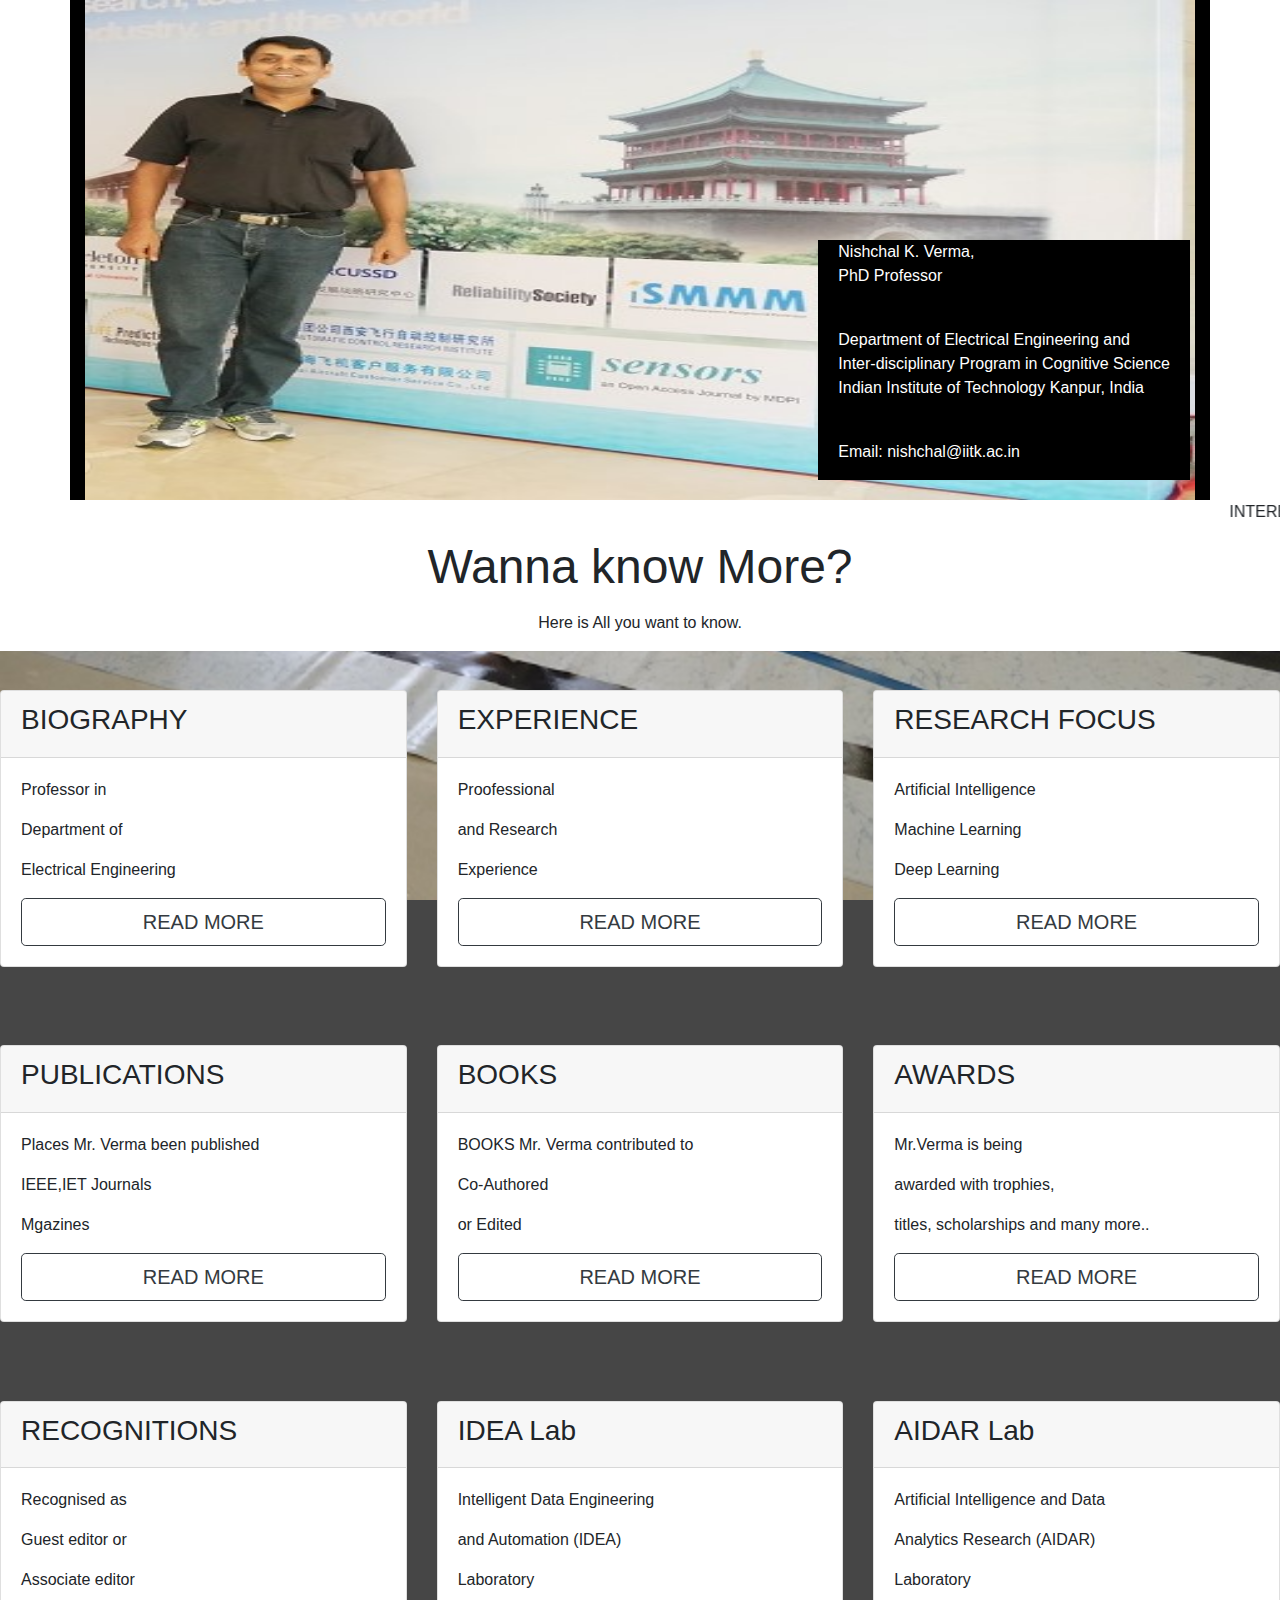
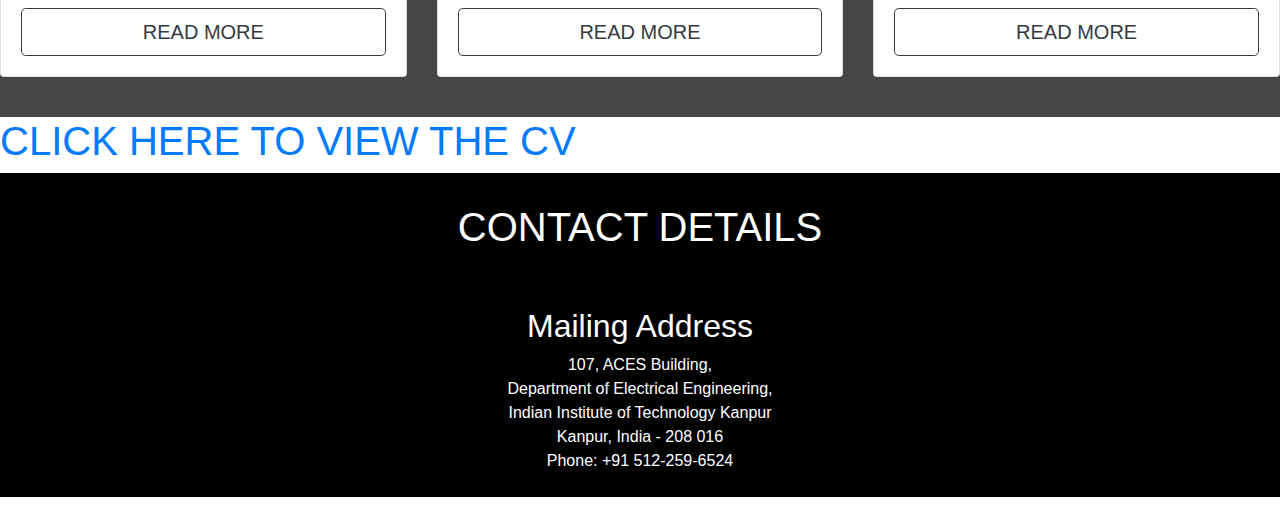
<file: index.html>
<!DOCTYPE html>
<html lang="en" dir="ltr">
  <head>
    <meta charset="utf-8">
    <title>Nischal Verma</title>
    <link rel="stylesheet" href="style.css" >

    <link rel="stylesheet" href="https://maxcdn.bootstrapcdn.com/bootstrap/4.0.0/css/bootstrap.min.css" integrity="sha384-Gn5384xqQ1aoWXA+058RXPxPg6fy4IWvTNh0E263XmFcJlSAwiGgFAW/dAiS6JXm" crossorigin="anonymous">
  <script src="https://code.jquery.com/jquery-3.2.1.slim.min.js" integrity="sha384-KJ3o2DKtIkvYIK3UENzmM7KCkRr/rE9/Qpg6aAZGJwFDMVNA/GpGFF93hXpG5KkN" crossorigin="anonymous"></script>
  <script src="https://cdnjs.cloudflare.com/ajax/libs/popper.js/1.12.9/umd/popper.min.js" integrity="sha384-ApNbgh9B+Y1QKtv3Rn7W3mgPxhU9K/ScQsAP7hUibX39j7fakFPskvXusvfa0b4Q" crossorigin="anonymous"></script>
  <script src="https://maxcdn.bootstrapcdn.com/bootstrap/4.0.0/js/bootstrap.min.js" integrity="sha384-JZR6Spejh4U02d8jOt6vLEHfe/JQGiRRSQQxSfFWpi1MquVdAyjUar5+76PVCmYl" crossorigin="anonymous"></script>
  </head>
  <body>
    <div class="container">
      <img class="over" src="images/01.jpg" alt="">
        <div class="text-box">
          <p>
            Nishchal K. Verma,<br>
             PhD Professor</p>
            <br>
            <p>
  Department of Electrical Engineering
  and<br>
  Inter-disciplinary Program in Cognitive Science<br>
  Indian Institute of Technology Kanpur, India</p>
  <br>
  <p>
  Email: nishchal@iitk.ac.in
          </p>
          </div>
    </div>
    <div class="boxes">





      </div>
<marquee>INTERESTED STUDENTS MAY SEND THEIR CV TO: nishchal@iitk.ac.in
  </marquee>

      <section class="white-section" id="pricing">

          <h2 align="center" class="section-heading">Wanna know More? </h2>
          <p align="center">Here is All you want to know.</p>

          <div class="row">

            <div class="card-column col-lg-4 col-md-6">
              <div class="card">
                <div class="card-header">
                  <h3>BIOGRAPHY</h3>
                </div>
                <div class="card-body">
                  <p>Professor in </p>
                  <p> Department of</p>
                  <p>Electrical Engineering</p>
                  <a href="bio.html">
                  <button class="btn btn-lg btn-block btn-outline-dark" type="button">READ MORE</button>
                  </a>
                </div>
              </div>
            </div>

            <div class="card-column col-lg-4 col-md-6">
              <div class="card">
                <div class="card-header">
                  <h3>EXPERIENCE</h3>
                </div>
                <div class="card-body">
                  <p>Proofessional</p>
                  <p> and Research</p>
                  <p>Experience</p>
                  <a href="exp.html">
                  <button class="btn btn-lg btn-block btn-outline-dark" type="button">READ MORE</button>
                  </a>
                </div>
              </div>
            </div>

            <div class="card-column col-lg-4 col-md-6">
              <div class="card">
                <div class="card-header">
                  <h3>RESEARCH FOCUS</h3>
                </div>
                <div class="card-body">
                  <p>Artificial Intelligence</p>
                  <p> Machine Learning</p>
                  <p>Deep Learning</p>
                  <a href="research.html">
                  <button class="btn btn-lg btn-block btn-outline-dark" type="button">READ MORE</button>
                  </a>
                </div>
              </div>
            </div>


            <div class="card-column col-lg-4 col-md-6">
              <div class="card">
                <div class="card-header">
                  <h3>PUBLICATIONS</h3>
                </div>
                <div class="card-body">
                  <p>Places Mr. Verma been published</p>
                  <p> IEEE,IET Journals</p>
                  <p>Mgazines</p>
                  <a href="publication.html">
                  <button class="btn btn-lg btn-block btn-outline-dark" type="button">READ MORE</button>
                  </a>
                </div>
              </div>
            </div>

            <div class="card-column col-lg-4 col-md-6">
              <div class="card">
                <div class="card-header">
                  <h3>BOOKS</h3>
                </div>
                <div class="card-body">
                  <p>BOOKS Mr. Verma contributed to</p>
                  <p>Co-Authored</p>
                  <p>or Edited</p>
                  <a href="books.html">
                  <button class="btn btn-lg btn-block btn-outline-dark" type="button">READ MORE</button>
                  </a>
                </div>
              </div>
            </div>

            <div class="card-column col-lg-4 col-md-6">
              <div class="card">
                <div class="card-header">
                  <h3>AWARDS</h3>
                </div>
                <div class="card-body">
                  <p>Mr.Verma is being</p>
                  <p> awarded with trophies,
                  <p>titles, scholarships and many more..</p>

                  <a href="award.html">
                  <button class="btn btn-lg btn-block btn-outline-dark" type="button">READ MORE</button>
                  </a>
                </div>
              </div>
            </div>


            <div class="card-column col-lg-4 col-md-6">
              <div class="card">
                <div class="card-header">
                  <h3>RECOGNITIONS</h3>
                </div>
                <div class="card-body">
                  <p>Recognised as</p>
                  <p> Guest editor or
                  <p>Associate editor</p>

                  <a href="recognitions.html">
                  <button class="btn btn-lg btn-block btn-outline-dark" type="button">READ MORE</button>
                  </a>
                </div>
              </div>
            </div>

            <div class="card-column col-lg-4 col-md-6">
              <div class="card">
                <div class="card-header">
                  <h3>IDEA Lab</h3>
                </div>
                <div class="card-body">
                  <p>Intelligent Data Engineering</p>
                  <p> and Automation (IDEA) </p>
                  <p>Laboratory</p>

                  <a href="ideaLab.html">
                  <button class="btn btn-lg btn-block btn-outline-dark" type="button">READ MORE</button>
                  </a>
                </div>
              </div>
            </div>

            <div class="card-column col-lg-4 col-md-6">
              <div class="card">
                <div class="card-header">
                  <h3>AIDAR Lab</h3>
                </div>
                <div class="card-body">
                  <p>Artificial Intelligence and Data</p>
                  <p>Analytics Research (AIDAR)</p>
                  <p>Laboratory</p>

                  <a href="aidar.html">
                  <button class="btn btn-lg btn-block btn-outline-dark" type="button">READ MORE</button>
                  </a>
                </div>
              </div>
            </div>


          </div>
          </section>
          <div class="cv">
            <a href="cv.pdf">
            <h1>CLICK HERE TO VIEW THE CV</h1>
            </a>
          </div>
  <div class="mail">
<h1 class="contact" align="center">CONTACT DETAILS</h1>
<br><br>
<h2 align="center">Mailing Address</h2>
<p align="center">
  107, ACES Building,<br>
Department of Electrical Engineering,<br>
Indian Institute of Technology Kanpur<br>
Kanpur, India - 208 016<br>
Phone: +91 512-259-6524<br><br>
  </p>
</div>

  </body>
</html>
</file>
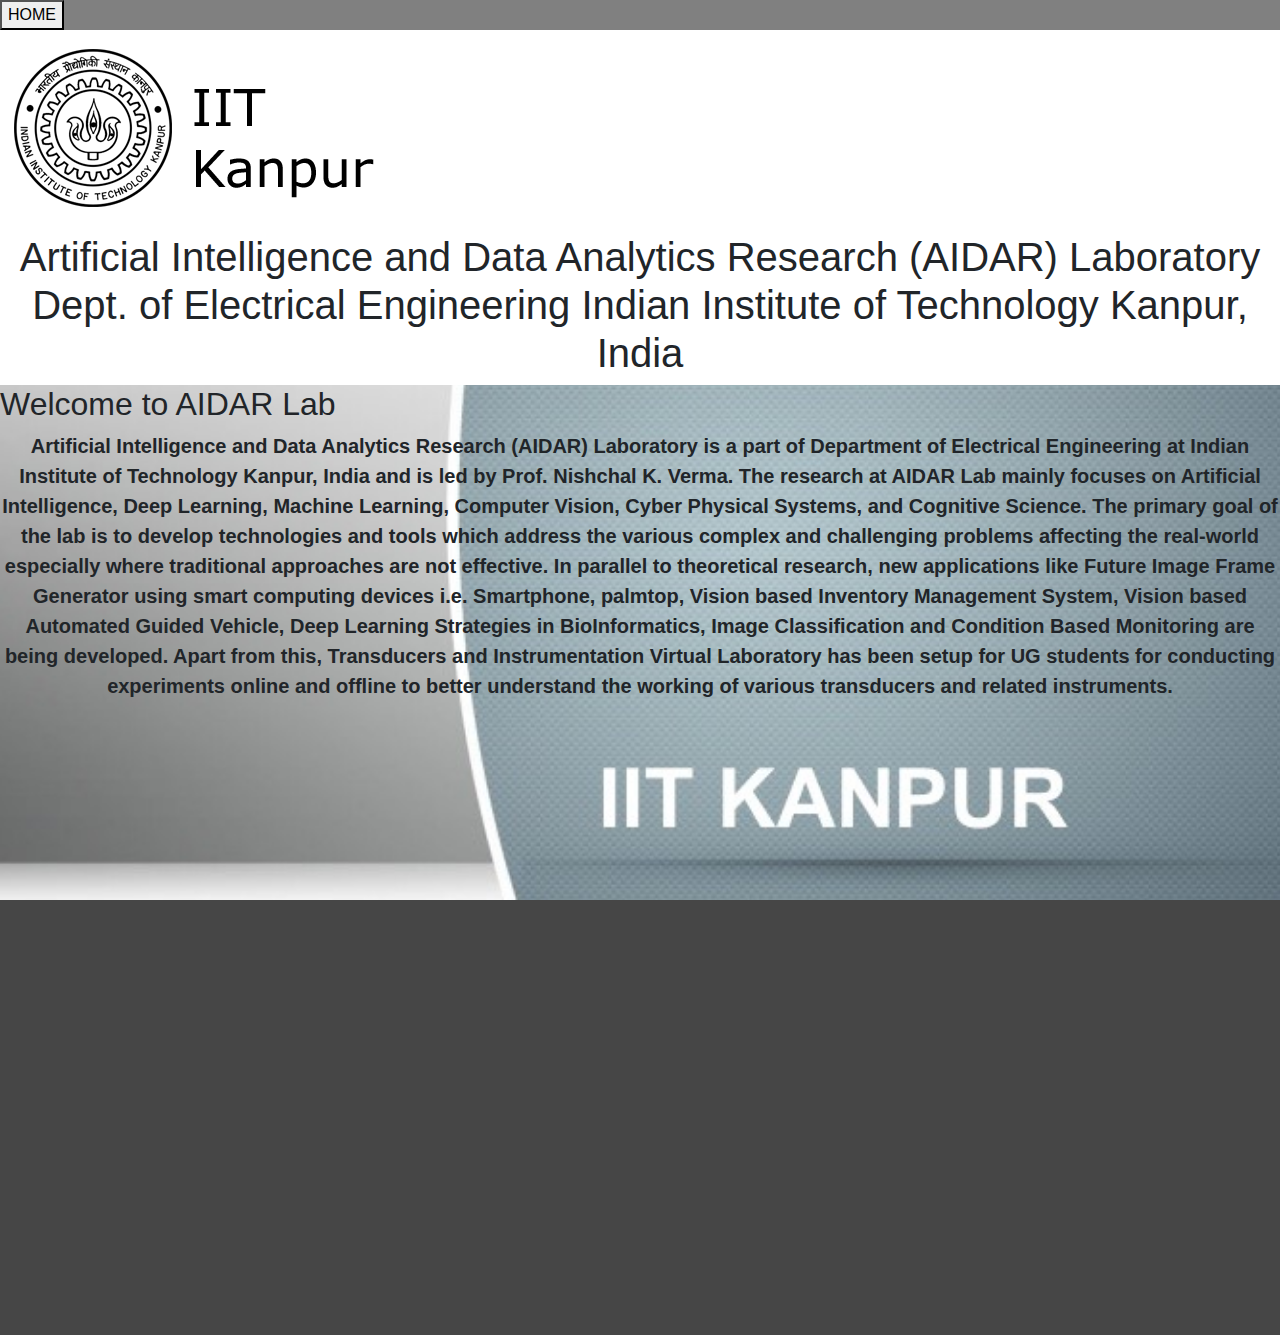
<file: aidar.html>
<!DOCTYPE html>
<html lang="en" dir="ltr">
  <head>
    <meta charset="utf-8">
    <title>Nishchal Verma Experience</title>
    <link rel="stylesheet" href="style.css" >
    <link rel="stylesheet" href="https://maxcdn.bootstrapcdn.com/bootstrap/4.0.0/css/bootstrap.min.css" integrity="sha384-Gn5384xqQ1aoWXA+058RXPxPg6fy4IWvTNh0E263XmFcJlSAwiGgFAW/dAiS6JXm" crossorigin="anonymous">


  </head>
  <body>
    <div class="bttn">
      <a href="index.html">
      <button height="50px" type="button" name="">HOME</button></a>
      </div>
<img src="images/14.png" alt="">
<h1 align="center">Artificial Intelligence and Data Analytics Research (AIDAR) Laboratory
Dept. of Electrical Engineering
Indian Institute of Technology Kanpur, India</h1>
<div class="idea-back">
<h2>Welcome to AIDAR Lab</h2>
<p align="center">Artificial Intelligence and Data Analytics Research (AIDAR) Laboratory is a part of Department of Electrical Engineering at Indian Institute of
   Technology Kanpur, India and is led by Prof. Nishchal K. Verma. The research at AIDAR Lab mainly focuses on Artificial Intelligence, Deep Learning, Machine Learning,
    Computer Vision, Cyber Physical Systems, and Cognitive Science.
The primary goal of the lab is to develop technologies and tools which address the various complex and challenging problems affecting the real-world especially where traditional
 approaches are not effective.
In parallel to theoretical research, new applications like Future Image Frame Generator using smart computing devices i.e. Smartphone, palmtop, Vision based Inventory Management System,
Vision based Automated Guided Vehicle, Deep Learning Strategies in BioInformatics, Image Classification and Condition Based Monitoring are being developed. Apart from this, Transducers and
Instrumentation Virtual Laboratory has been setup for UG students for conducting experiments online and offline to better understand the working of various transducers and related instruments.</p>


  </div>
    </body>
    </html>
</file>
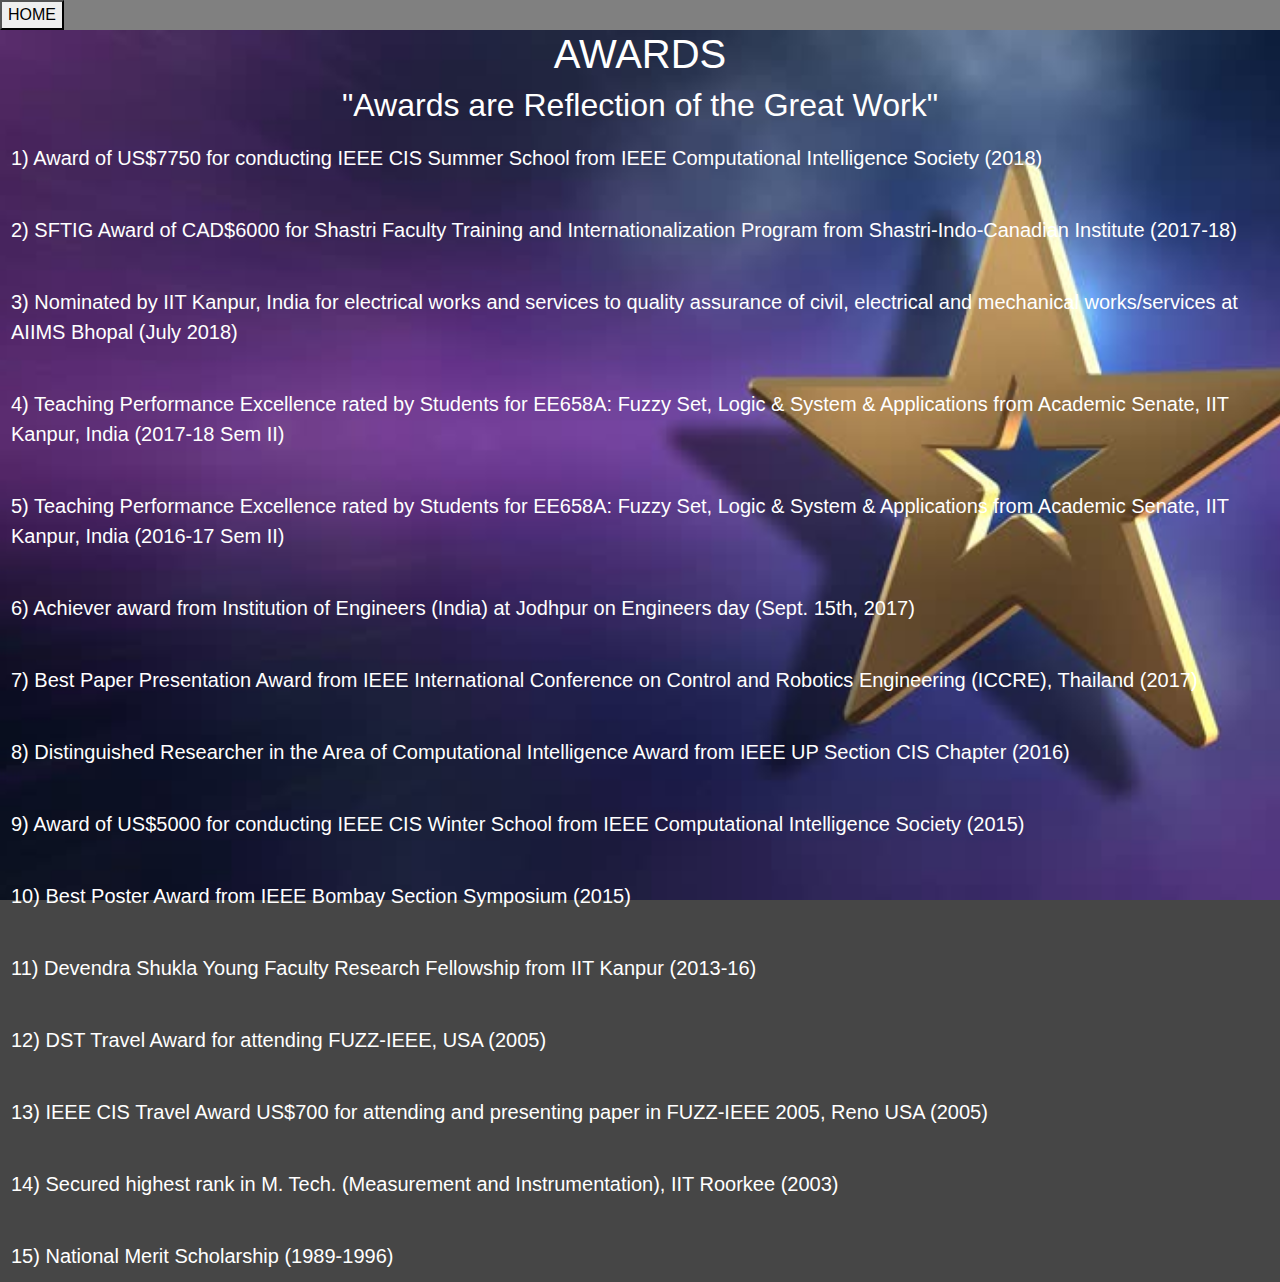
<file: award.html>
<!DOCTYPE html>
<html lang="en" dir="ltr">
  <head>
    <meta charset="utf-8">
    <title></title>

    <link rel="stylesheet" href="style.css" >

    <link rel="stylesheet" href="https://maxcdn.bootstrapcdn.com/bootstrap/4.0.0/css/bootstrap.min.css" integrity="sha384-Gn5384xqQ1aoWXA+058RXPxPg6fy4IWvTNh0E263XmFcJlSAwiGgFAW/dAiS6JXm" crossorigin="anonymous">

  </head>
  <body>
    <div class="bttn">
      <a href="index.html">
      <button height="50px" type="button" name="">HOME</button></a>
      </div>
<div class="award-back">
  <h1 align="center">AWARDS</h1>
  <h2 align="center">"Awards are Reflection of the Great Work"</h2>
<table  class="awd-tab">
  <tr>
    <td>1) Award of US$7750 for conducting IEEE CIS Summer School from IEEE Computational Intelligence Society (2018)</td>
    </tr>
<tr>
<td><br>2) SFTIG Award of CAD$6000 for Shastri Faculty Training and Internationalization Program from Shastri-Indo-Canadian Institute (2017-18)</td>
</tr>
<tr>
  <td><br>3) Nominated by IIT Kanpur, India for electrical works and services to quality assurance of civil, electrical and mechanical works/services at AIIMS Bhopal (July 2018)</td>
</tr>
<tr>
  <td><br>4) Teaching Performance Excellence rated by Students for EE658A: Fuzzy Set, Logic & System & Applications from Academic Senate, IIT Kanpur, India (2017-18 Sem II)</td>
</tr>
<tr>
  <td><br>5) Teaching Performance Excellence rated by Students for EE658A: Fuzzy Set, Logic & System & Applications from Academic Senate, IIT Kanpur, India (2016-17 Sem II)</td>
</tr>
<tr>
  <td><br>
6) Achiever award from Institution of Engineers (India) at Jodhpur on Engineers day (Sept. 15th, 2017)</td>
</tr>
<tr>
  <td><br>7) Best Paper Presentation Award from IEEE International Conference on Control and Robotics Engineering (ICCRE), Thailand (2017)</td>
</tr>
<tr>
  <td><br>
8) Distinguished Researcher in the Area of Computational Intelligence Award from IEEE UP Section CIS Chapter (2016)</td>
</tr>
<tr>
  <td><br>
9) Award of US$5000 for conducting IEEE CIS Winter School from IEEE Computational Intelligence Society (2015)</td>
</tr>
<tr>
  <td><br>
10) Best Poster Award from IEEE Bombay Section Symposium (2015)</td>
</tr>
<tr>
  <td><br>11) Devendra Shukla Young Faculty Research Fellowship from IIT Kanpur (2013-16)</td>
</tr>
<tr>
  <td><br>12) DST Travel Award for attending FUZZ-IEEE, USA (2005)</td>
</tr>
<tr>
  <td><br>13) IEEE CIS Travel Award US$700 for attending and presenting paper in FUZZ-IEEE 2005, Reno USA (2005)</td>
</tr>
<tr>
  <td><br>14) Secured highest rank in M. Tech. (Measurement and Instrumentation), IIT Roorkee (2003)</td>
</tr>
<tr>
  <td><br>15) National Merit Scholarship (1989-1996)</td>
</tr>
</table>
</div>

    </body>
    </html>
</file>
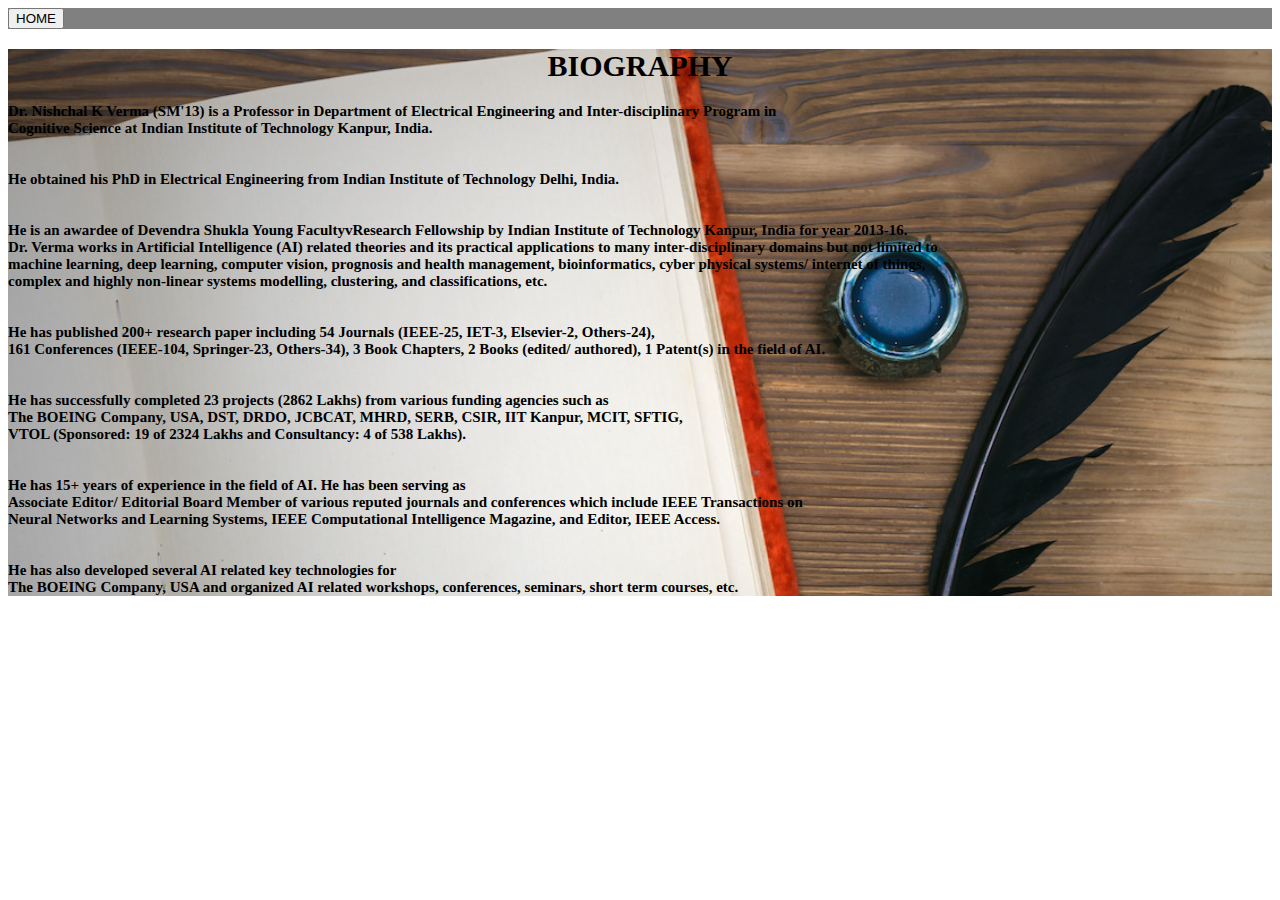
<file: bio.html>
<!DOCTYPE html>
<html lang="en" dir="ltr">
  <head>
    <meta charset="utf-8">
    <title>Nishchal VERMA BIO</title>
    <link rel="stylesheet" href="style.css" >


  </head>
  <body>
    <div class="bttn">
      <a href="index.html">
      <button height="50px" type="button" name="">HOME</button></a>
      </div>
    <div class="bio-back">
      <p>
        <h1 align="center"> BIOGRAPHY</h1>
  Dr. Nishchal K Verma (SM'13) is a Professor in Department of Electrical Engineering and Inter-disciplinary
  Program in <br>Cognitive Science at Indian Institute of Technology Kanpur, India.
  <br><br><br>
   He obtained his PhD in Electrical Engineering from Indian Institute of Technology Delhi, India.
  <br><br> <br>He is an awardee of Devendra Shukla Young FacultyvResearch Fellowship by Indian Institute of Technology Kanpur, India for year 2013-16.<br>
Dr. Verma works in Artificial Intelligence (AI) related theories and its practical applications to many inter-disciplinary
domains but not limited to <br>machine learning, deep learning, computer vision, prognosis and health management, bioinformatics, cyber
physical systems/ internet of things,<br> complex and highly non-linear systems modelling, clustering, and classifications, etc.
<br><br><br>He has published 200+ research paper including 54 Journals (IEEE-25, IET-3, Elsevier-2, Others-24),<br> 161 Conferences (IEEE-104, Springer-23, Others-34), 3 Book Chapters,
 2 Books (edited/ authored), 1 Patent(s) in the field of AI.
 <br><br><br> He has successfully completed 23 projects (2862 Lakhs) from various funding agencies such as<br> The BOEING Company, USA, DST, DRDO, JCBCAT, MHRD, SERB, CSIR, IIT Kanpur, MCIT, SFTIG,<br> VTOL (Sponsored: 19 of 2324 Lakhs and Consultancy: 4 of 538 Lakhs).
<br><br>  <br>He has 15+ years of experience in the field of AI. He has been serving as<br> Associate Editor/ Editorial Board Member of various reputed journals and conferences
  which include IEEE Transactions on<br> Neural Networks and Learning Systems, IEEE Computational Intelligence Magazine, and Editor, IEEE Access.
  <br><br><br>He has also developed several AI related key technologies for<br> The BOEING Company, USA and organized AI related workshops, conferences, seminars, short term courses, etc.
        </p>
      </div>
  </body>
</html>
</file>
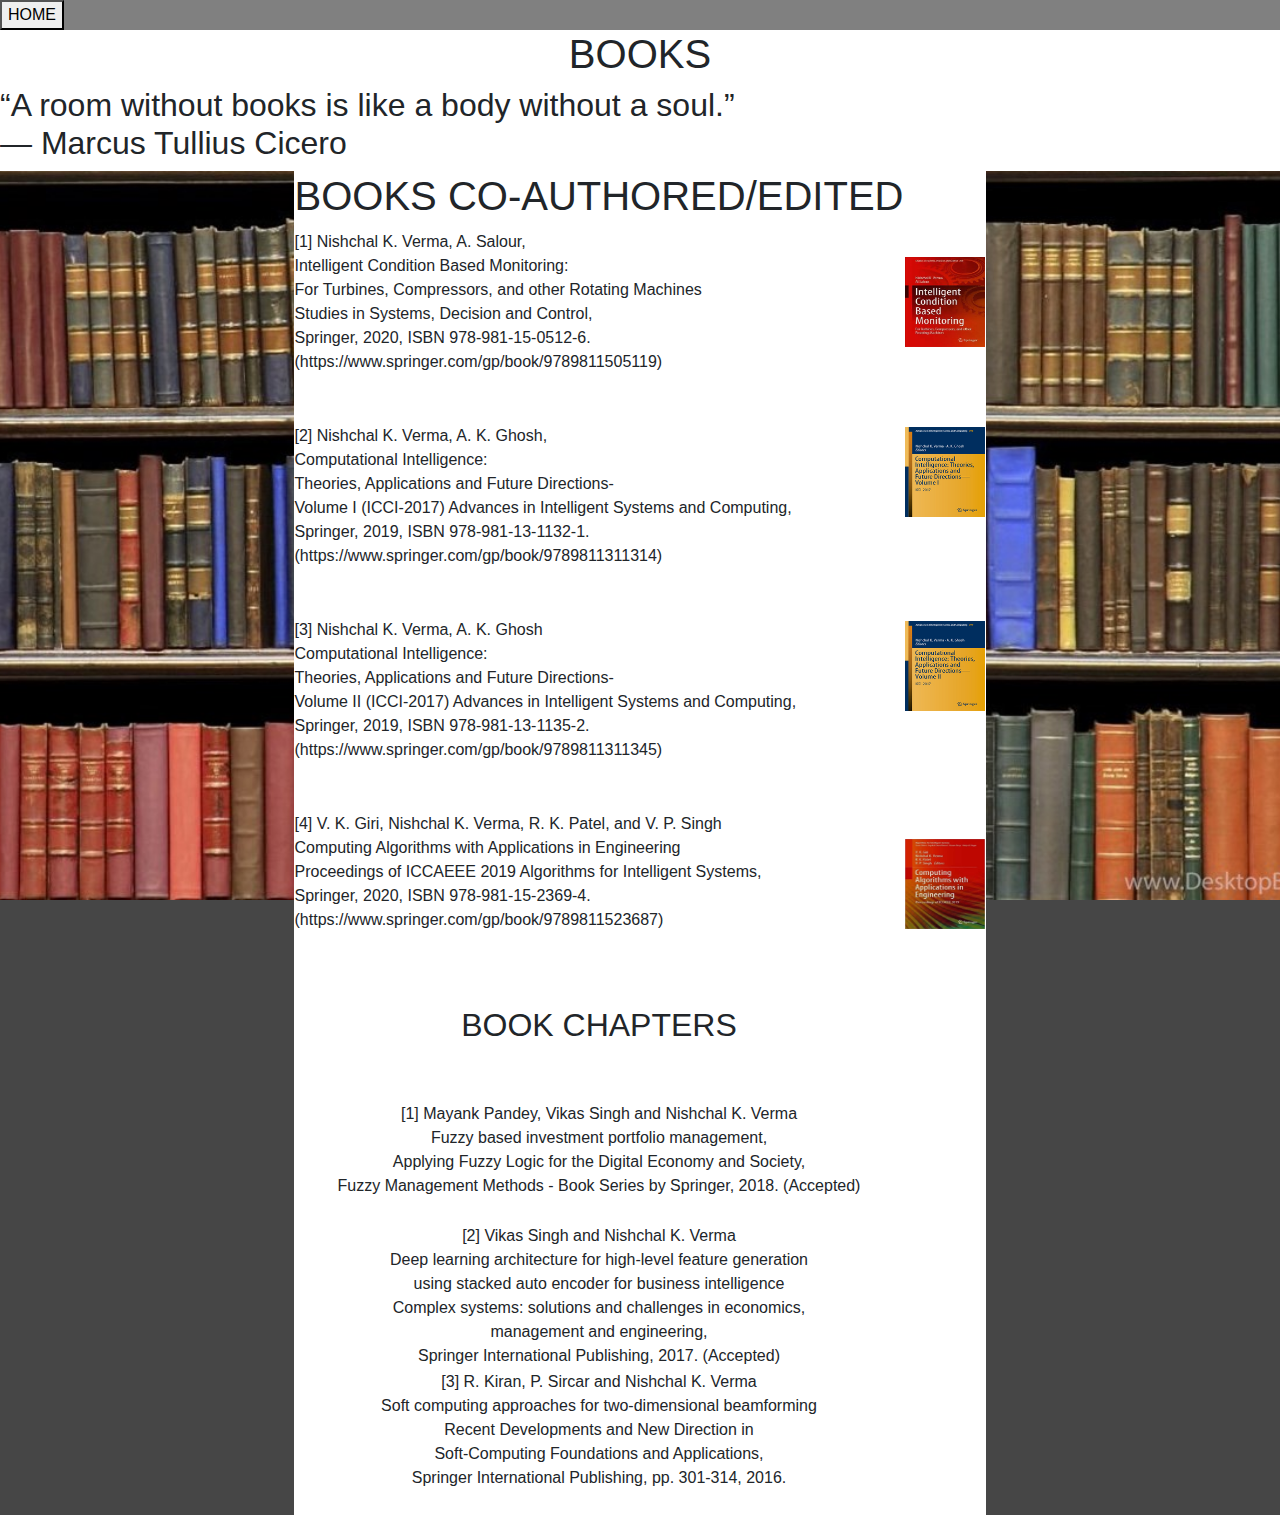
<file: books.html>
<!DOCTYPE html>
<html lang="en" dir="ltr">
  <head>
    <meta charset="utf-8">
    <title></title>

    <link rel="stylesheet" href="style.css" >

    <link rel="stylesheet" href="https://maxcdn.bootstrapcdn.com/bootstrap/4.0.0/css/bootstrap.min.css" integrity="sha384-Gn5384xqQ1aoWXA+058RXPxPg6fy4IWvTNh0E263XmFcJlSAwiGgFAW/dAiS6JXm" crossorigin="anonymous">

  </head>
  <body>
    <div class="bttn">
      <a href="index.html">
      <button height="50px" type="button" name="">HOME</button></a>
      </div>
<h1 align="center">BOOKS</h1>
<h2>“A room without books is like a body without a soul.”
<br>― Marcus Tullius Cicero</h2>
<div class="book-back">
<table align="center" class="book-tab">
  <tr><td align="center"><h1>BOOKS CO-AUTHORED/EDITED</h1></td></tr>
<tr><td>[1] Nishchal K. Verma, A. Salour,<br> Intelligent Condition Based Monitoring: <br>For Turbines, Compressors, and other Rotating Machines <br>Studies in Systems, Decision and Control,<br> Springer, 2020, ISBN 978-981-15-0512-6.<br> (https://www.springer.com/gp/book/9789811505119)<br></td>
<td><img src="images/07.jpg" width="80px" height="90px"></td>
  </tr>
  <tr><td><br><br>[2] Nishchal K. Verma, A. K. Ghosh,<br> Computational Intelligence: <br>Theories, Applications and Future Directions-<br>Volume I (ICCI-2017) Advances in Intelligent Systems and Computing, <br>Springer, 2019, ISBN 978-981-13-1132-1.<br> (https://www.springer.com/gp/book/9789811311314)<br></td>
  <td><img src="images/08.jpg" width="80px" height="90px"></td>
    </tr>

    <tr><td><br><br>[3] Nishchal K. Verma, A. K. Ghosh <br> Computational Intelligence: <br>Theories, Applications and Future Directions-<br>Volume II (ICCI-2017) Advances in Intelligent Systems and Computing, <br>Springer, 2019, ISBN 978-981-13-1135-2. <br>(https://www.springer.com/gp/book/9789811311345)<br></td>
    <td><img src="images/09.jpg" width="80px" height="90px"></td>
      </tr>

      <tr><td><br><br>[4] V. K. Giri, Nishchal K. Verma, R. K. Patel, and V. P. Singh<br> Computing Algorithms with Applications in Engineering <br>Proceedings of ICCAEEE 2019 Algorithms for Intelligent Systems,<br> Springer, 2020, ISBN 978-981-15-2369-4.<br> (https://www.springer.com/gp/book/9789811523687)<br><br><br><br></td>
      <td><img src="images/10.jpg" width="80px" height="90px"></td>
        </tr>
        <tr>
          <td align="center"><h2> BOOK CHAPTERS</h2></td></tr>
          <tr>
            <td align="center"><br><br>[1] Mayank Pandey, Vikas Singh and Nishchal K. Verma <br> Fuzzy based investment portfolio management,<br> Applying Fuzzy Logic for the Digital Economy and Society, <br>Fuzzy Management Methods - Book Series by Springer, 2018. (Accepted)<br></td>
          </tr>
          <tr>
            <td align="center"><br>[2] Vikas Singh and Nishchal K. Verma<br> Deep learning architecture for high-level feature generation <br>using stacked auto encoder for business intelligence <br>Complex systems: solutions and challenges in economics,<br> management and engineering, <br>Springer International Publishing, 2017. (Accepted)<br></td>
          </tr>
          <tr>
            <td align="center">[3] R. Kiran, P. Sircar and Nishchal K. Verma<br> Soft computing approaches for two-dimensional beamforming<br>Recent Developments and New Direction in<br> Soft-Computing Foundations and Applications, <br>Springer International Publishing, pp. 301-314, 2016.<br><br></td>
          </tr>
  </table>











</div>
    </body>
    </html>
</file>
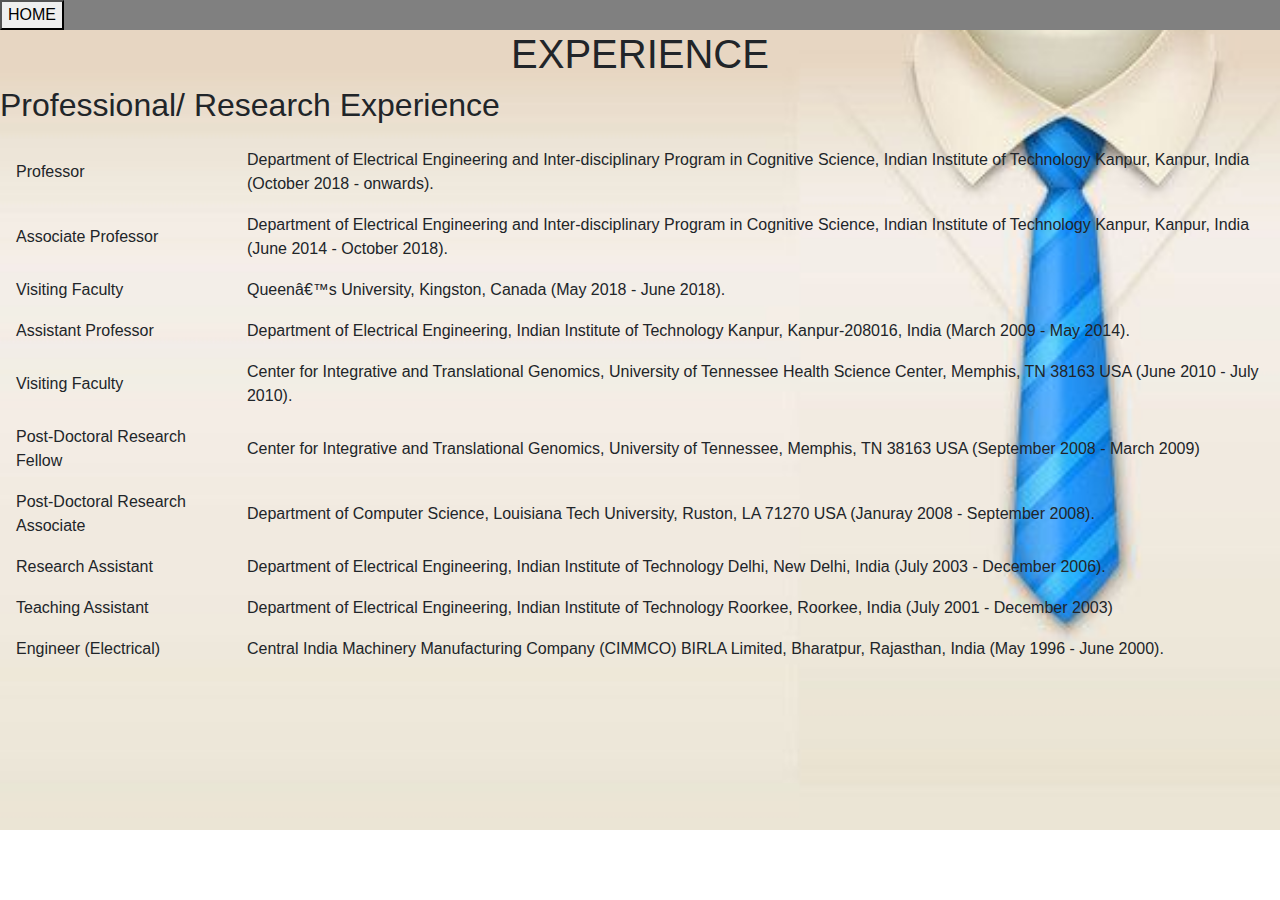
<file: exp.html>
<!DOCTYPE html>
<html lang="en" dir="ltr">
  <head>
    <meta charset="utf-8">
    <title>Nishchal Verma Experience</title>
    <link rel="stylesheet" href="style.css" >
    <link rel="stylesheet" href="https://maxcdn.bootstrapcdn.com/bootstrap/4.0.0/css/bootstrap.min.css" integrity="sha384-Gn5384xqQ1aoWXA+058RXPxPg6fy4IWvTNh0E263XmFcJlSAwiGgFAW/dAiS6JXm" crossorigin="anonymous">


  </head>
  <body>
    <div class="bttn">
      <a href="index.html">
      <button height="50px" type="button" name="">HOME</button></a>
      </div>
    <div class="exp-back">
      <h1 align="center">EXPERIENCE</h1>
      <h2>Professional/ Research Experience</h2>
<table class="exp-tab">
<tr>
  <td>Professor</td>
  <td>Department of Electrical Engineering and Inter-disciplinary Program in Cognitive Science,
    Indian Institute of Technology Kanpur, Kanpur, India (October 2018 - onwards).</td>
  </tr>
  <tr>
    <td>Associate Professor</td>
    <td>Department of Electrical Engineering and Inter-disciplinary Program in Cognitive Science, Indian Institute of
       Technology Kanpur, Kanpur, India (June 2014 - October 2018).</td>
    </tr>
    <tr>
      <td>Visiting Faculty</td>
      <td>Queenâ€™s University, Kingston, Canada (May 2018 - June 2018).</td>
      </tr>
      <tr>
        <td>Assistant Professor</td>
        <td> Department of Electrical Engineering, Indian Institute of Technology Kanpur,
          Kanpur-208016, India (March 2009 - May 2014).</td>
        </tr>
        <tr>
          <td>Visiting Faculty</td>
          <td> Center for Integrative and Translational Genomics, University of Tennessee Health Science Center, Memphis,
            TN 38163 USA (June 2010 - July 2010).</td>
          </tr>
          <tr>
            <td>Post-Doctoral Research Fellow</td>
            <td>Center for Integrative and Translational Genomics, University of Tennessee, Memphis, TN 38163 USA (September 2008 - March 2009)
            </td>
            </tr>
            <tr>
              <td>Post-Doctoral Research Associate</td>
              <td>Department of Computer Science, Louisiana Tech University, Ruston, LA 71270 USA (Januray 2008 - September 2008).</td>
              </tr>
              <tr>
                <td>Research Assistant</td>
                <td>Department of Electrical Engineering, Indian Institute of Technology Delhi, New Delhi, India (July 2003 - December 2006).</td>
                </tr>
                <tr>
                  <td>Teaching Assistant</td>
                  <td> Department of Electrical Engineering, Indian Institute of Technology Roorkee, Roorkee, India (July 2001 - December 2003)</td>
                  </tr>
                  <tr>
                    <td>Engineer (Electrical)</td>
                    <td> Central India Machinery Manufacturing Company (CIMMCO) BIRLA Limited, Bharatpur, Rajasthan, India (May 1996 - June 2000).</td>
                    </tr>
</table></div>
  </body>
</html>
</file>
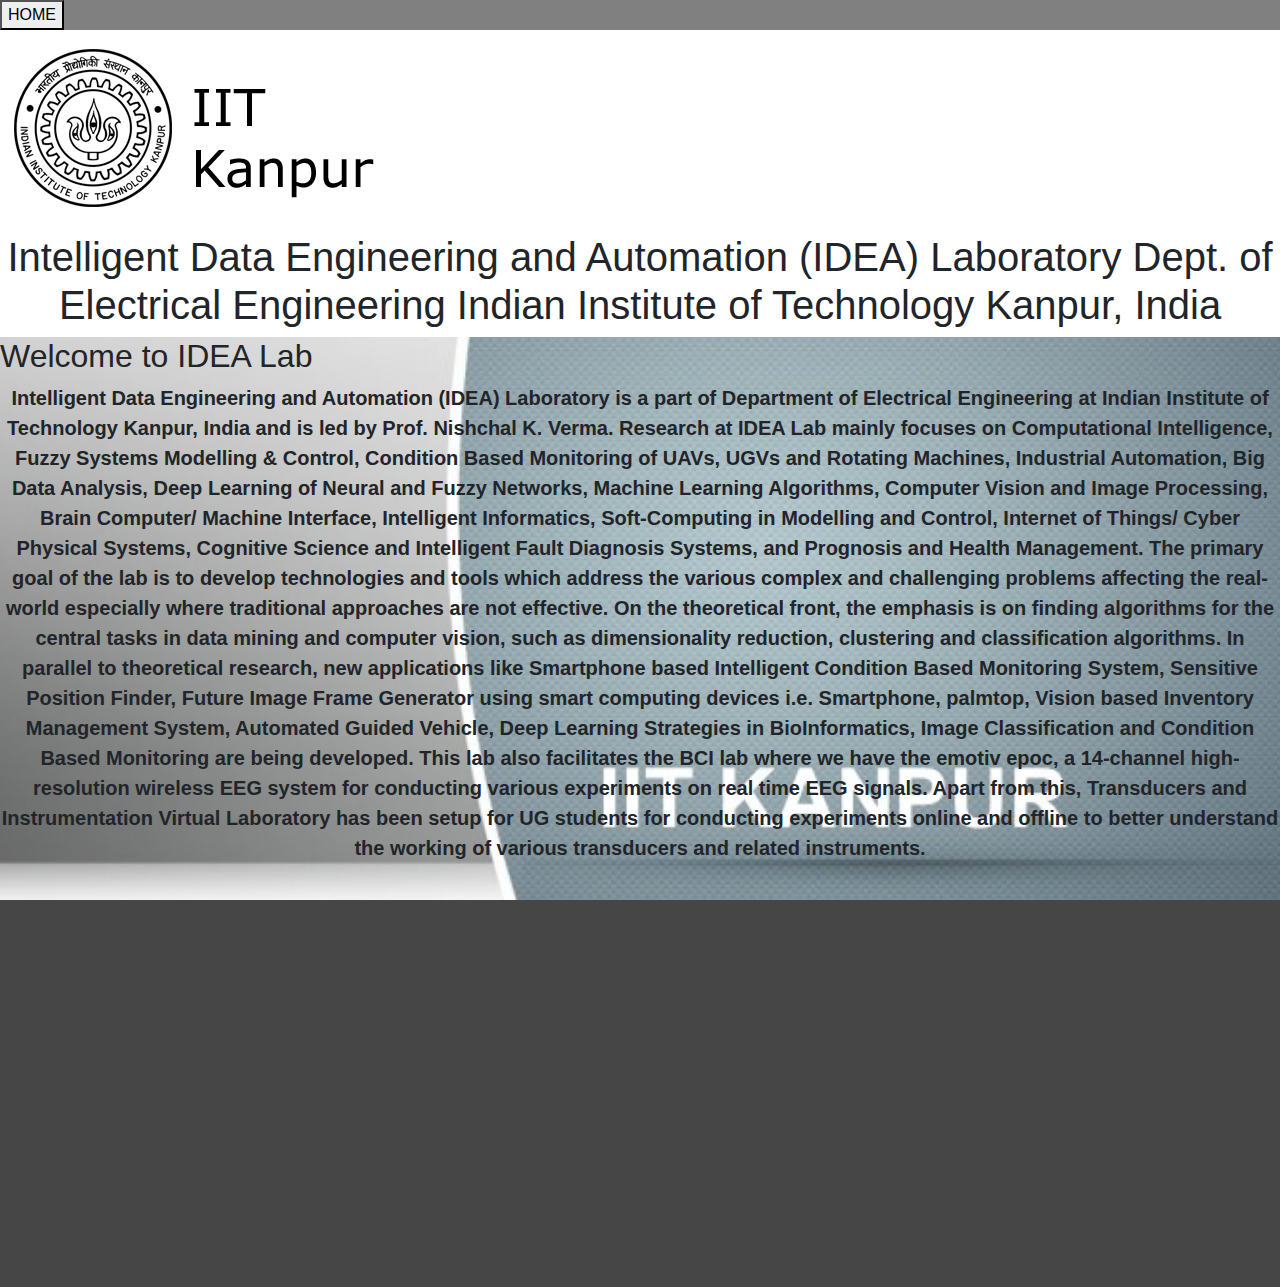
<file: ideaLab.html>
<!DOCTYPE html>
<html lang="en" dir="ltr">
  <head>
    <meta charset="utf-8">
    <title>Nishchal Verma Experience</title>
    <link rel="stylesheet" href="style.css" >
    <link rel="stylesheet" href="https://maxcdn.bootstrapcdn.com/bootstrap/4.0.0/css/bootstrap.min.css" integrity="sha384-Gn5384xqQ1aoWXA+058RXPxPg6fy4IWvTNh0E263XmFcJlSAwiGgFAW/dAiS6JXm" crossorigin="anonymous">


  </head>
  <body>
    <div class="bttn">
      <a href="index.html">
      <button height="50px" type="button" name="">HOME</button></a>
      </div>
<img src="images/14.png" alt="">
<h1 align="center">Intelligent Data Engineering and Automation (IDEA) Laboratory
Dept. of Electrical Engineering
Indian Institute of Technology Kanpur, India</h1>
<div class="idea-back">
<h2>Welcome to IDEA Lab</h2>
<p align="center">Intelligent Data Engineering and Automation (IDEA) Laboratory is a part of Department of Electrical Engineering at Indian Institute of Technology Kanpur, India and is led by Prof. Nishchal K. Verma.
   Research at IDEA Lab mainly focuses on Computational Intelligence, Fuzzy Systems Modelling & Control, Condition Based Monitoring of UAVs, UGVs and Rotating Machines, Industrial Automation, Big Data Analysis,
   Deep Learning of Neural and Fuzzy Networks, Machine Learning Algorithms, Computer Vision and Image Processing, Brain Computer/ Machine Interface, Intelligent Informatics, Soft-Computing in Modelling and Control,
    Internet of Things/ Cyber Physical Systems, Cognitive Science and Intelligent Fault Diagnosis Systems, and Prognosis and Health Management.
The primary goal of the lab is to develop technologies and tools which address the various complex and challenging problems affecting the real-world especially where traditional approaches are not effective.
On the theoretical front, the emphasis is on finding algorithms for the central tasks in data mining and computer vision, such as dimensionality reduction, clustering and classification algorithms.

In parallel to theoretical research, new applications like Smartphone based Intelligent Condition Based Monitoring System, Sensitive Position Finder, Future Image Frame Generator using smart computing devices
 i.e. Smartphone, palmtop, Vision based Inventory Management System, Automated Guided Vehicle, Deep Learning Strategies in BioInformatics, Image Classification and Condition Based Monitoring are being developed.
 This lab also facilitates the BCI lab where we have the emotiv epoc, a 14-channel high-resolution wireless EEG system for conducting various experiments on real time EEG signals. Apart from this, Transducers and
 Instrumentation Virtual Laboratory has been setup for UG students for conducting experiments online and offline to better understand the working of various transducers and related instruments.
  </p>


  </div>
    </body>
    </html>
</file>
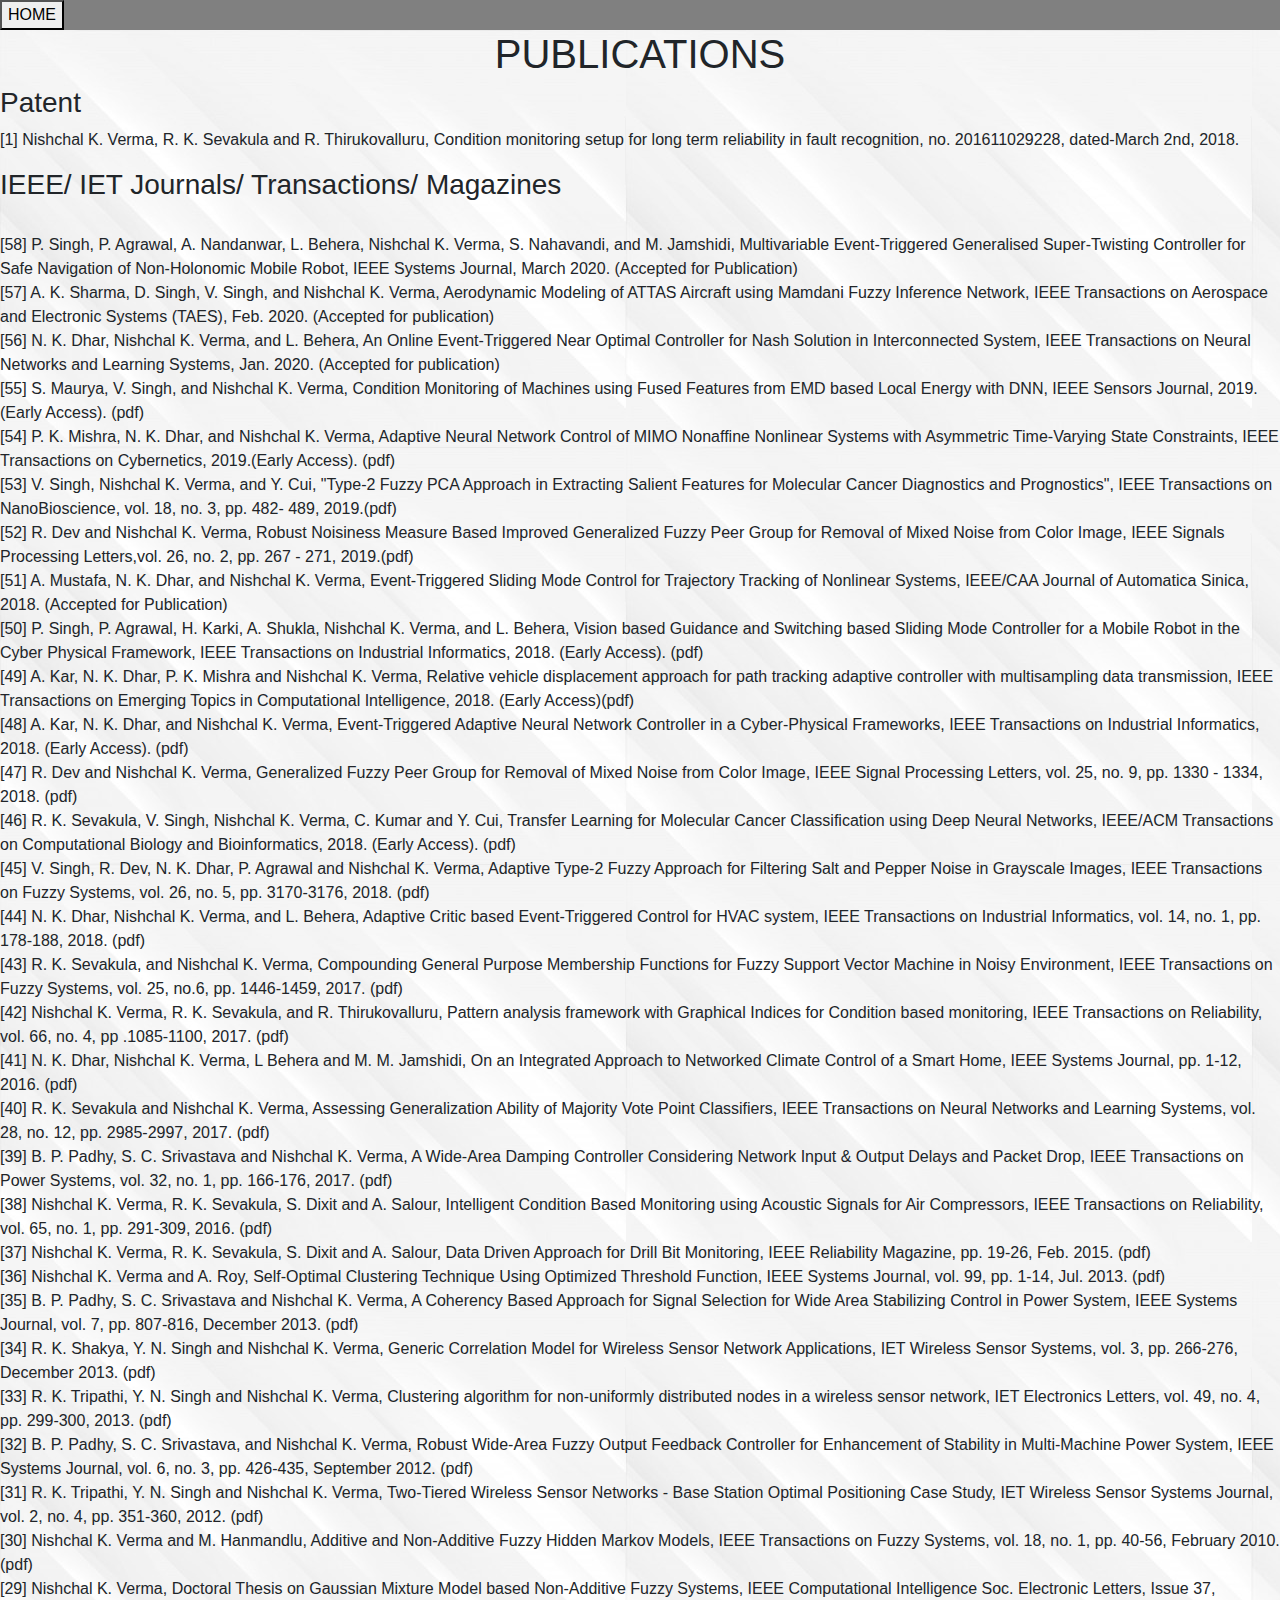
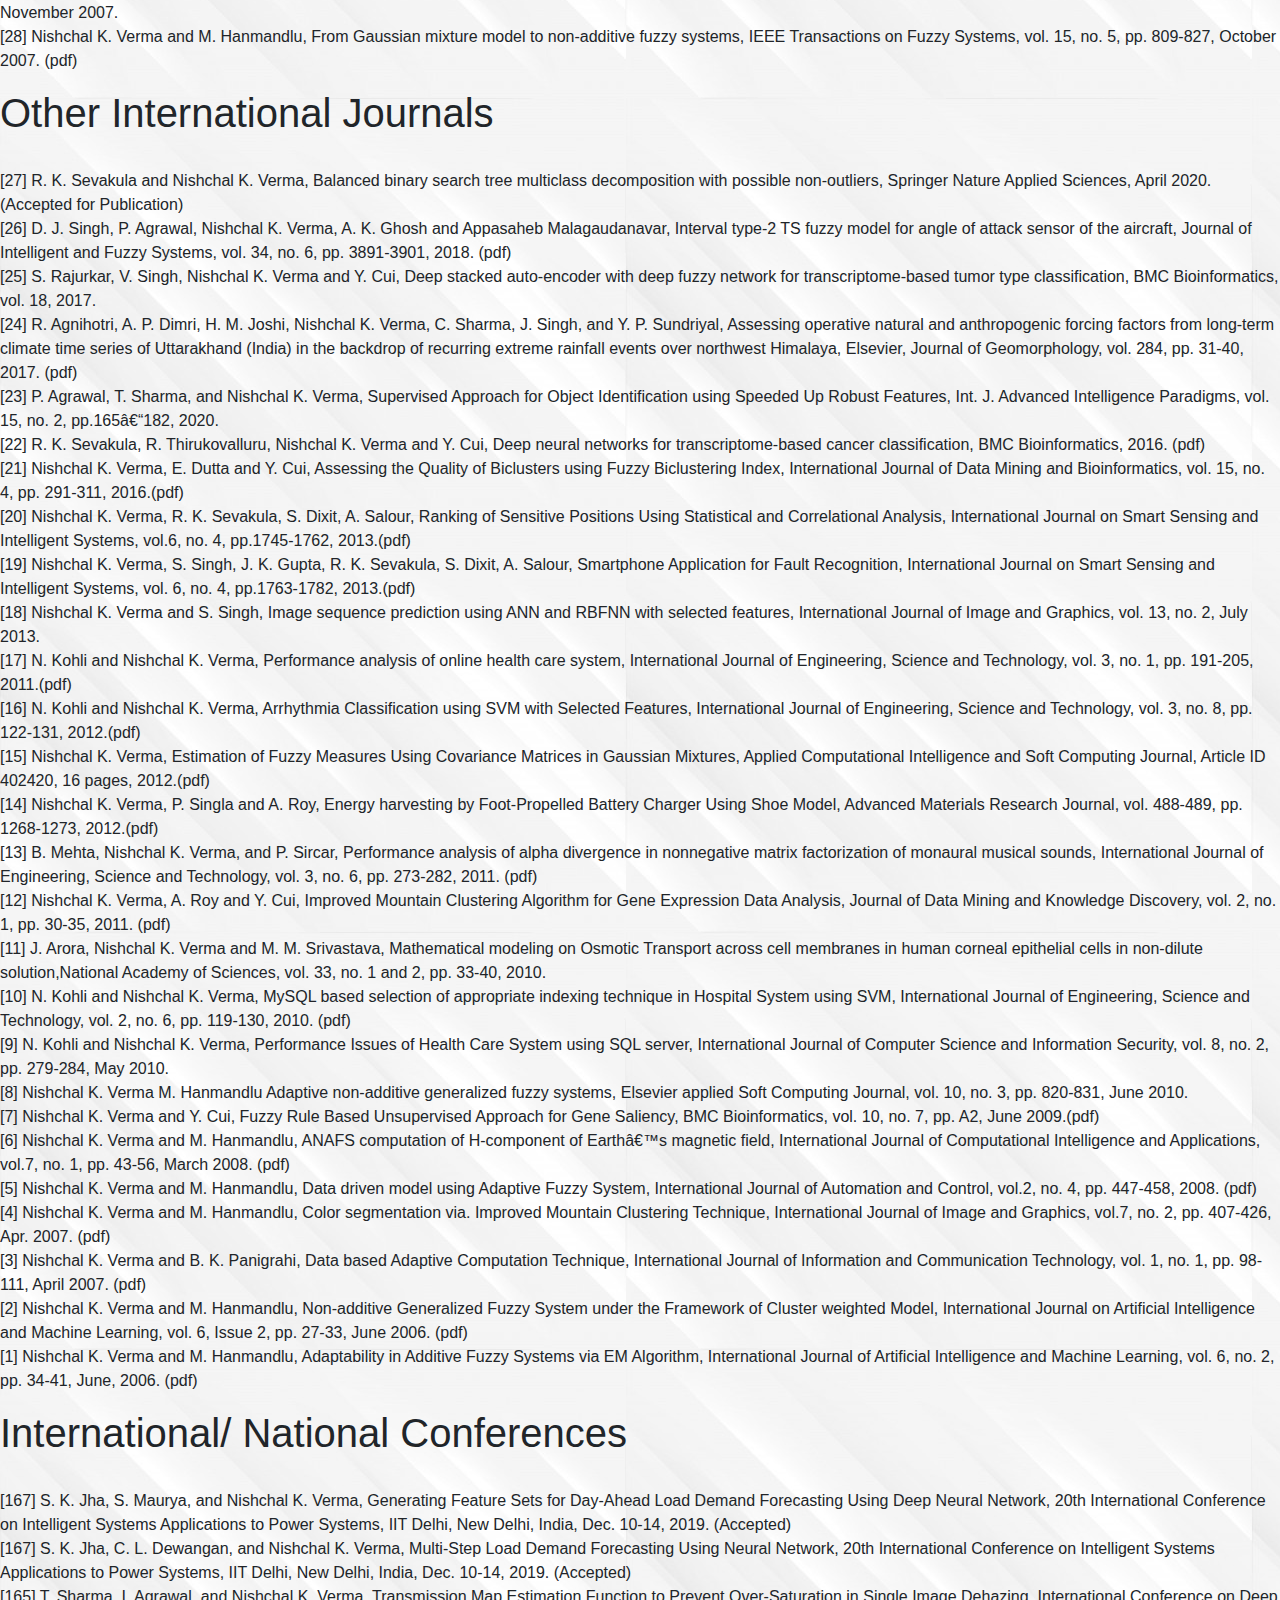
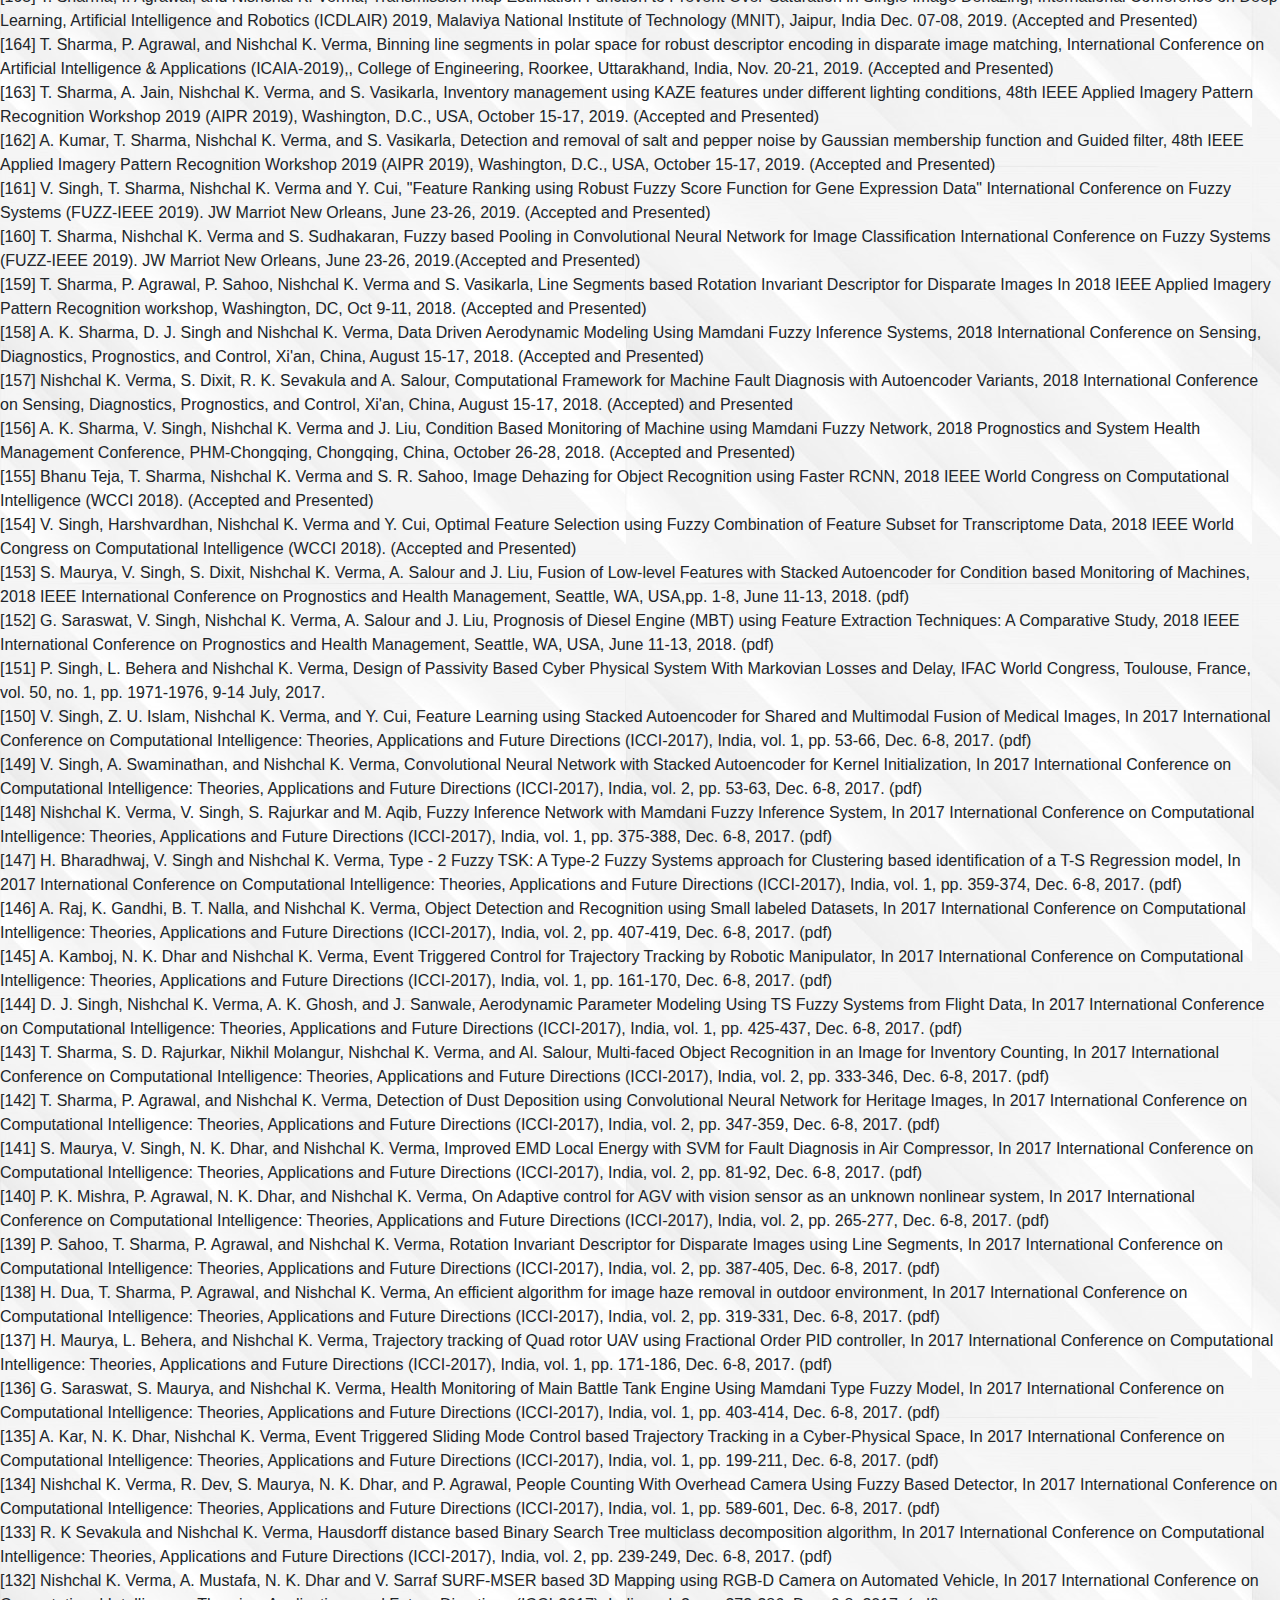
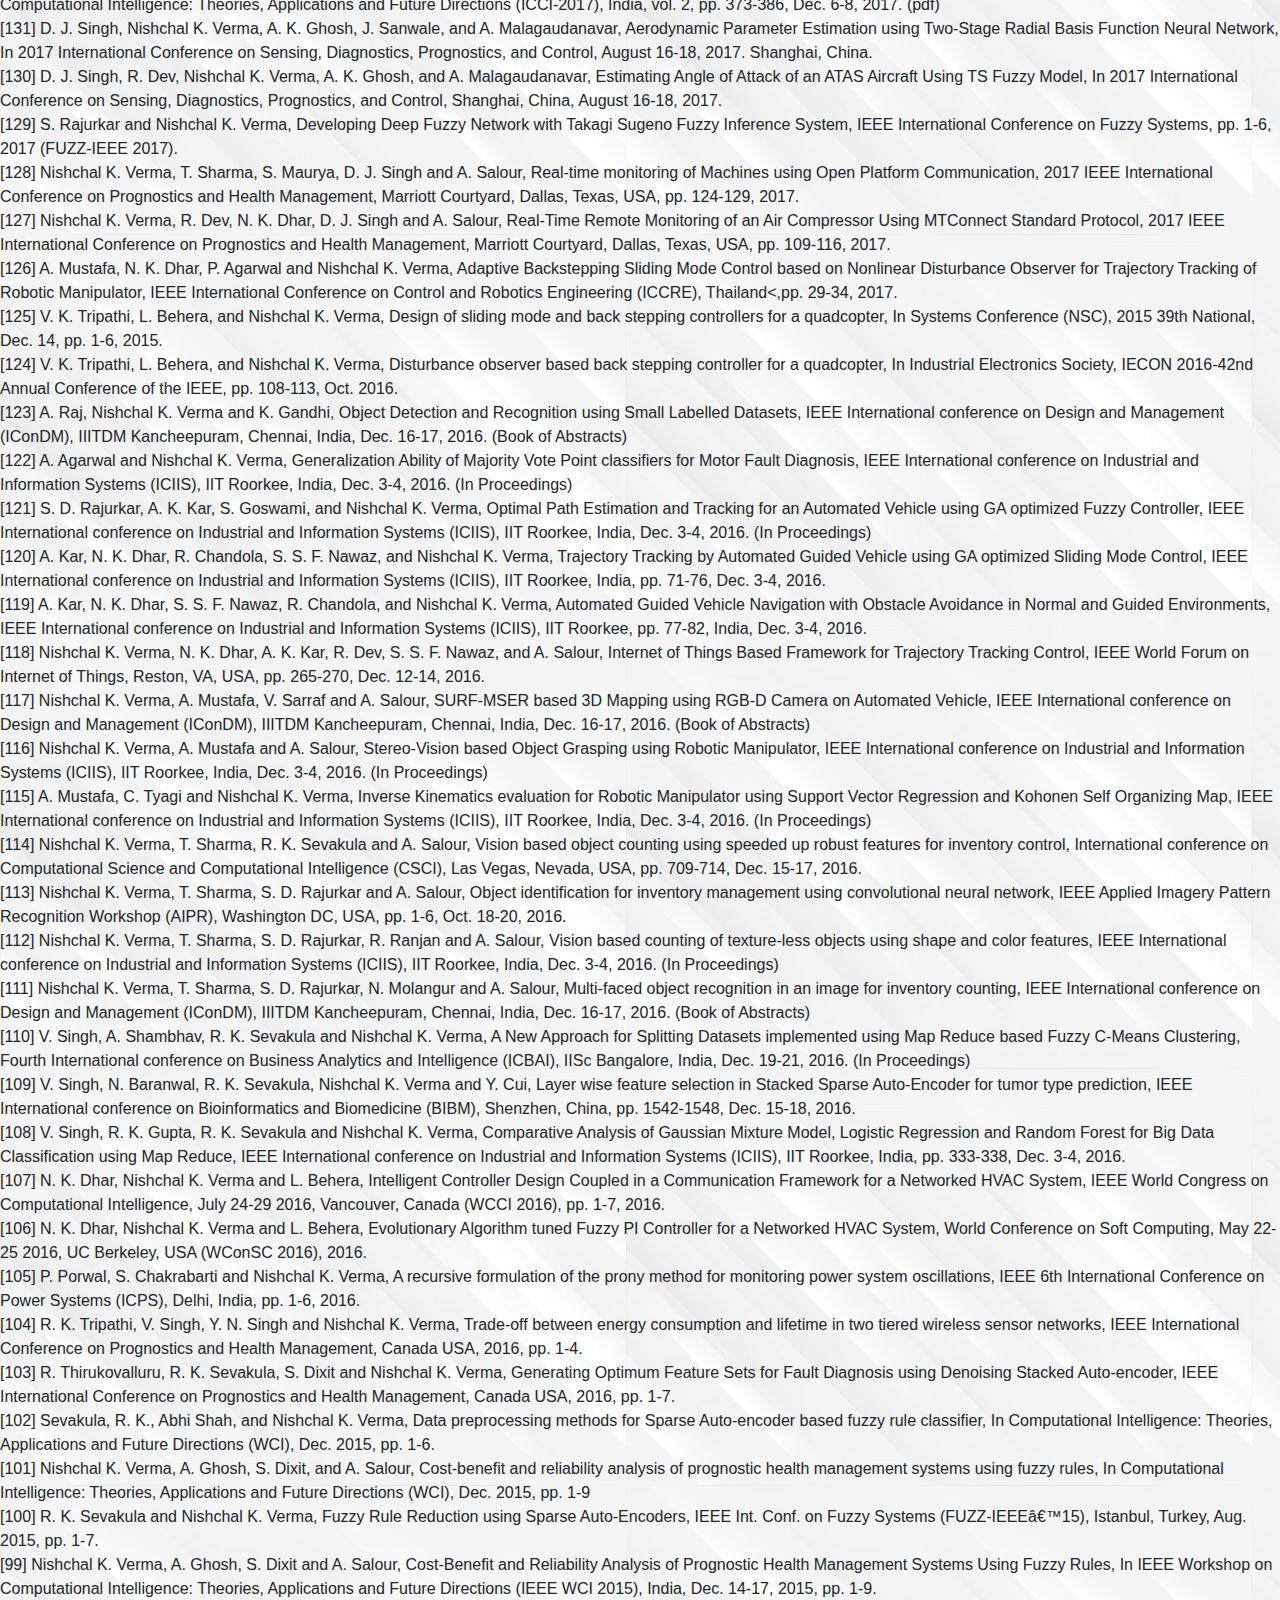
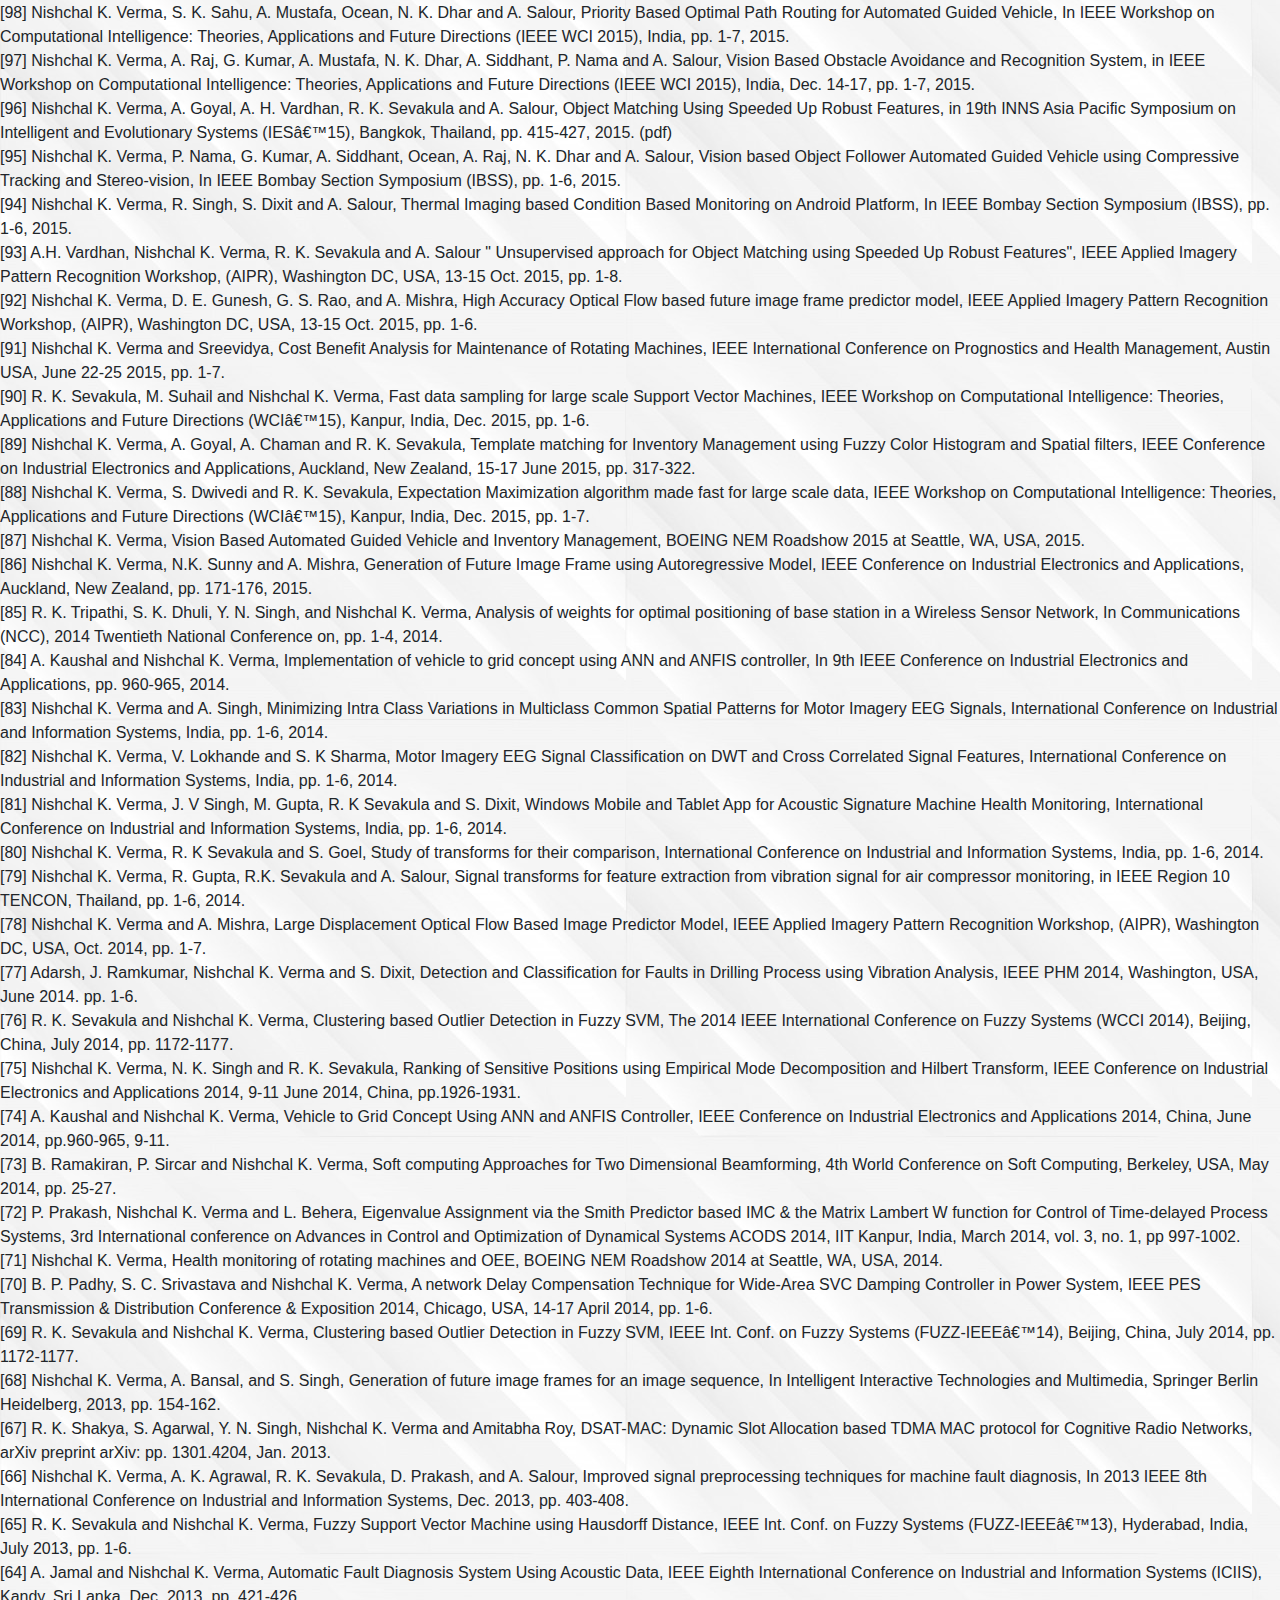
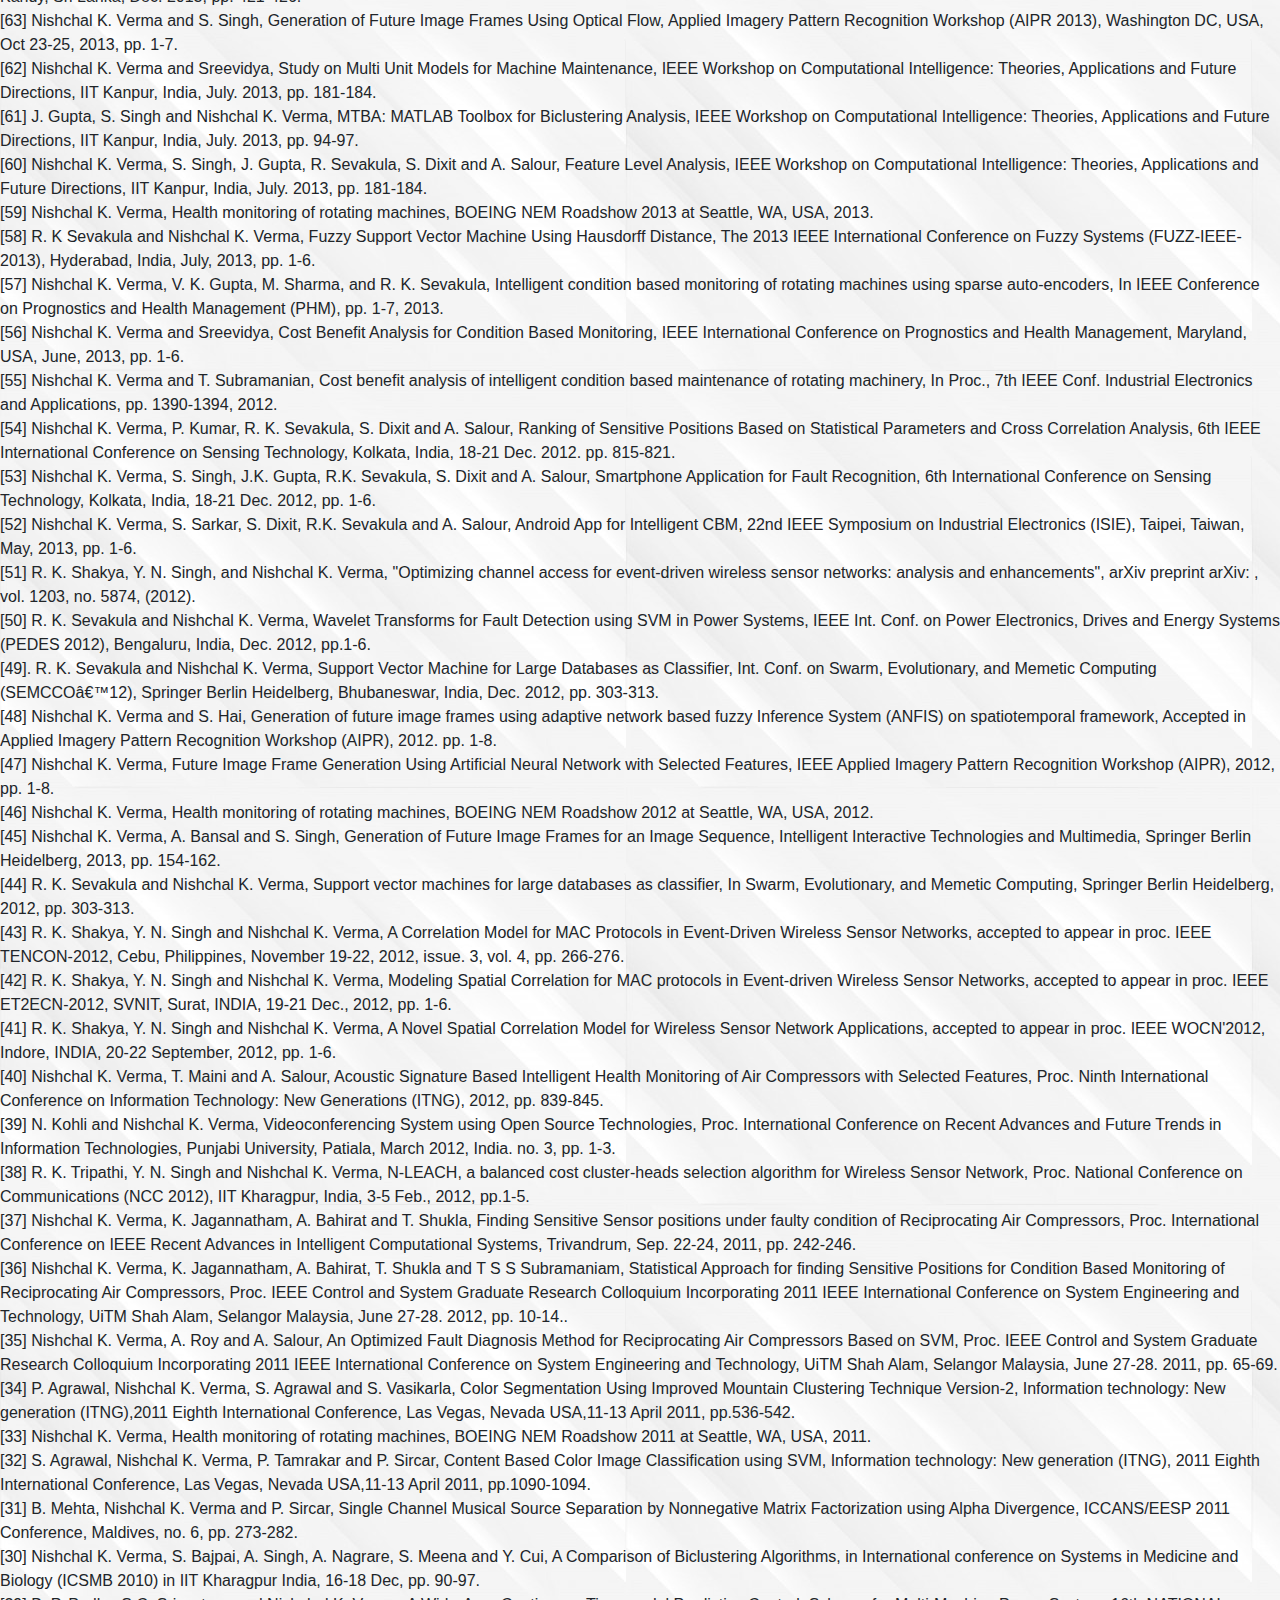
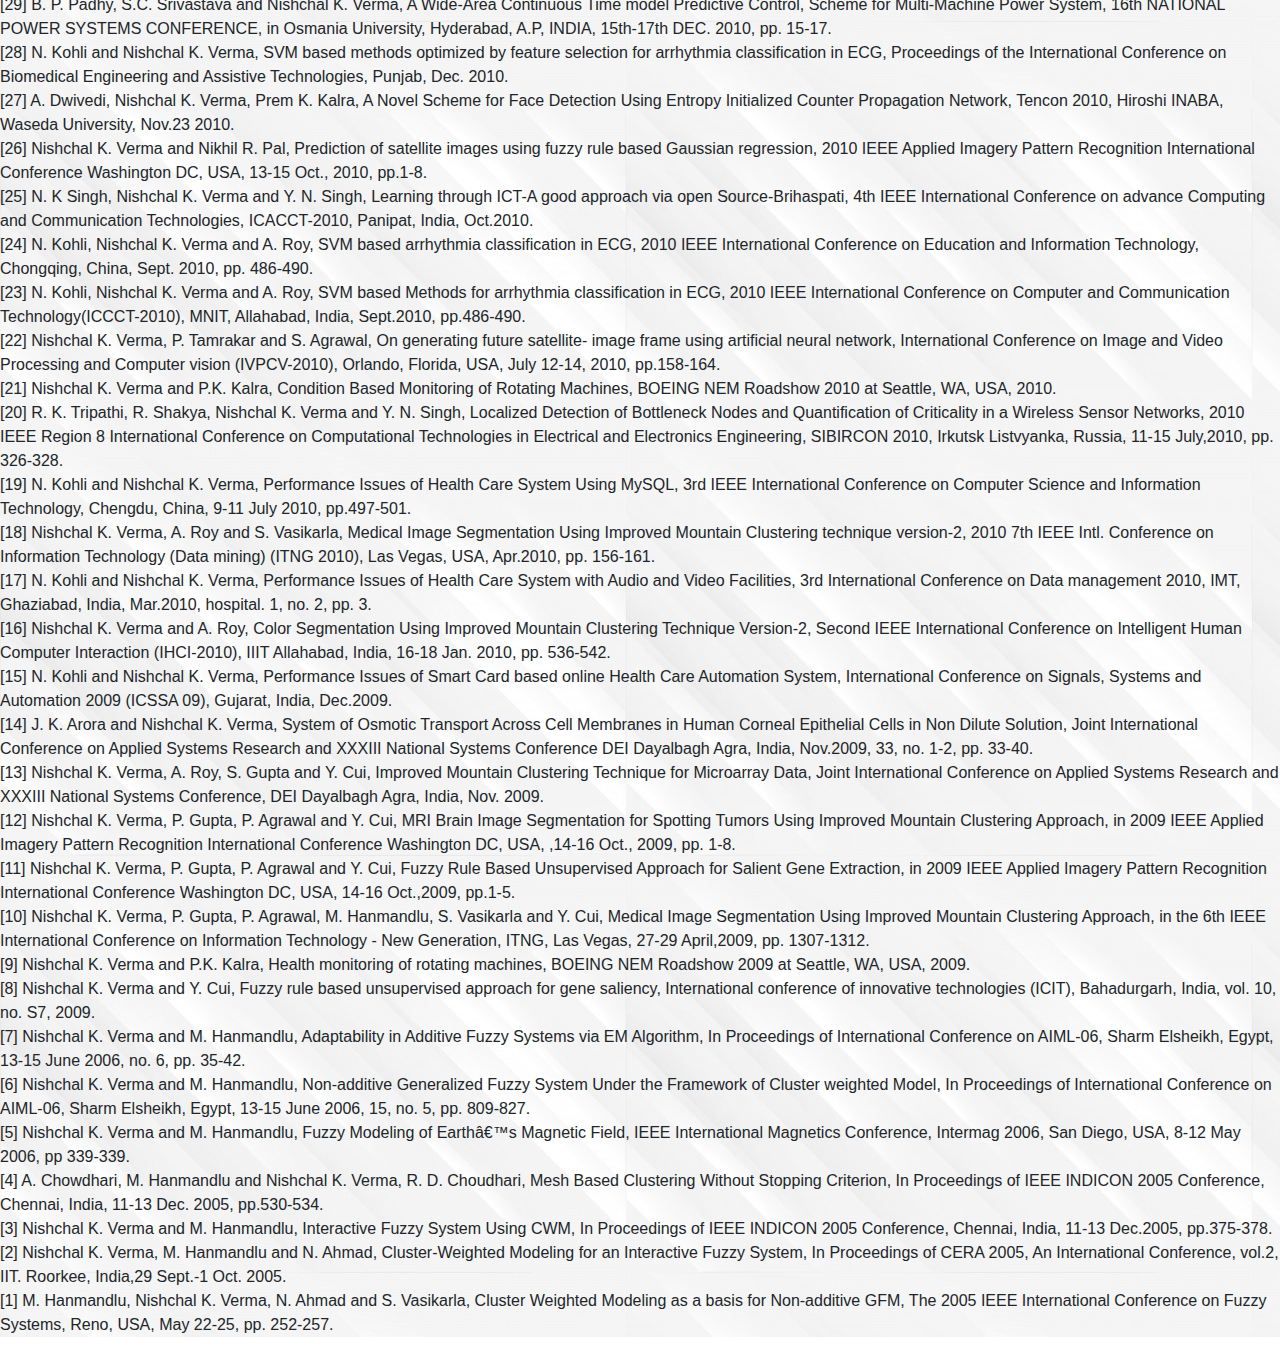
<file: publication.html>
<!DOCTYPE html>
<html lang="en" dir="ltr">
  <head>
    <meta charset="utf-8">
    <title></title>

    <link rel="stylesheet" href="style.css" >

    <link rel="stylesheet" href="https://maxcdn.bootstrapcdn.com/bootstrap/4.0.0/css/bootstrap.min.css" integrity="sha384-Gn5384xqQ1aoWXA+058RXPxPg6fy4IWvTNh0E263XmFcJlSAwiGgFAW/dAiS6JXm" crossorigin="anonymous">

  </head>
  <body>
    <div class="bttn">
      <a href="index.html">
      <button height="50px" type="button" name="">HOME</button></a>
      </div>
<div class="publish-back">
<h1 align="center">PUBLICATIONS</h1>
<h3>Patent</h3>
<p>
[1] Nishchal K. Verma, R. K. Sevakula and R. Thirukovalluru, Condition monitoring setup for long term reliability in fault recognition, no. 201611029228, dated-March 2nd, 2018.
</p>

  <h3>IEEE/ IET Journals/ Transactions/ Magazines</h3>

  <p>
  <br>[58] P. Singh, P. Agrawal, A. Nandanwar, L. Behera, Nishchal K. Verma, S. Nahavandi, and M. Jamshidi, Multivariable Event-Triggered Generalised Super-Twisting Controller for Safe Navigation of Non-Holonomic Mobile Robot, IEEE Systems Journal, March 2020. (Accepted for Publication)

  <br>[57] A. K. Sharma, D. Singh, V. Singh, and Nishchal K. Verma, Aerodynamic Modeling of ATTAS Aircraft using Mamdani Fuzzy Inference Network, IEEE Transactions on Aerospace and Electronic Systems (TAES), Feb. 2020. (Accepted for publication)

  <br>[56] N. K. Dhar, Nishchal K. Verma, and L. Behera, An Online Event-Triggered Near Optimal Controller for Nash Solution in Interconnected System, IEEE Transactions on Neural Networks and Learning Systems, Jan. 2020. (Accepted for publication)

  <br>[55] S. Maurya, V. Singh, and Nishchal K. Verma, Condition Monitoring of Machines using Fused Features from EMD based Local Energy with DNN, IEEE Sensors Journal, 2019.(Early Access). (pdf)

  <br>[54] P. K. Mishra, N. K. Dhar, and Nishchal K. Verma, Adaptive Neural Network Control of MIMO Nonaffine Nonlinear Systems with Asymmetric Time-Varying State Constraints, IEEE Transactions on Cybernetics, 2019.(Early Access). (pdf)

  <br>[53] V. Singh, Nishchal K. Verma, and Y. Cui, "Type-2 Fuzzy PCA Approach in Extracting Salient Features for Molecular Cancer Diagnostics and Prognostics", IEEE Transactions on NanoBioscience, vol. 18, no. 3, pp. 482- 489, 2019.(pdf)

  <br>[52] R. Dev and Nishchal K. Verma, Robust Noisiness Measure Based Improved Generalized Fuzzy Peer Group for Removal of Mixed Noise from Color Image, IEEE Signals Processing Letters,vol. 26, no. 2, pp. 267 - 271, 2019.(pdf)

  <br>[51] A. Mustafa, N. K. Dhar, and Nishchal K. Verma, Event-Triggered Sliding Mode Control for Trajectory Tracking of Nonlinear Systems, IEEE/CAA Journal of Automatica Sinica, 2018. (Accepted for Publication)

  <br>[50] P. Singh, P. Agrawal, H. Karki, A. Shukla, Nishchal K. Verma, and L. Behera, Vision based Guidance and Switching based Sliding Mode Controller for a Mobile Robot in the Cyber Physical Framework, IEEE Transactions on Industrial Informatics, 2018. (Early Access). (pdf)

  <br>[49] A. Kar, N. K. Dhar, P. K. Mishra and Nishchal K. Verma, Relative vehicle displacement approach for path tracking adaptive controller with multisampling data transmission, IEEE Transactions on Emerging Topics in Computational Intelligence, 2018. (Early Access)(pdf)

  <br>[48] A. Kar, N. K. Dhar, and Nishchal K. Verma, Event-Triggered Adaptive Neural Network Controller in a Cyber-Physical Frameworks, IEEE Transactions on Industrial Informatics, 2018. (Early Access). (pdf)

  <br>[47] R. Dev and Nishchal K. Verma, Generalized Fuzzy Peer Group for Removal of Mixed Noise from Color Image, IEEE Signal Processing Letters, vol. 25, no. 9, pp. 1330 - 1334, 2018. (pdf)

  <br>[46] R. K. Sevakula, V. Singh, Nishchal K. Verma, C. Kumar and Y. Cui, Transfer Learning for Molecular Cancer Classification using Deep Neural Networks, IEEE/ACM Transactions on Computational Biology and Bioinformatics, 2018. (Early Access). (pdf)

  <br>[45] V. Singh, R. Dev, N. K. Dhar, P. Agrawal and Nishchal K. Verma, Adaptive Type-2 Fuzzy Approach for Filtering Salt and Pepper Noise in Grayscale Images, IEEE Transactions on Fuzzy Systems, vol. 26, no. 5, pp. 3170-3176, 2018. (pdf)

<br>  [44] N. K. Dhar, Nishchal K. Verma, and L. Behera, Adaptive Critic based Event-Triggered Control for HVAC system, IEEE Transactions on Industrial Informatics, vol. 14, no. 1, pp. 178-188, 2018. (pdf)

<br>  [43] R. K. Sevakula, and Nishchal K. Verma, Compounding General Purpose Membership Functions for Fuzzy Support Vector Machine in Noisy Environment, IEEE Transactions on Fuzzy Systems, vol. 25, no.6, pp. 1446-1459, 2017. (pdf)

<br>  [42] Nishchal K. Verma, R. K. Sevakula, and R. Thirukovalluru, Pattern analysis framework with Graphical Indices for Condition based monitoring, IEEE Transactions on Reliability, vol. 66, no. 4, pp .1085-1100, 2017. (pdf)

<br>  [41] N. K. Dhar, Nishchal K. Verma, L Behera and M. M. Jamshidi, On an Integrated Approach to Networked Climate Control of a Smart Home, IEEE Systems Journal, pp. 1-12, 2016. (pdf)

<br>  [40] R. K. Sevakula and Nishchal K. Verma, Assessing Generalization Ability of Majority Vote Point Classifiers, IEEE Transactions on Neural Networks and Learning Systems, vol. 28, no. 12, pp. 2985-2997, 2017. (pdf)

<br>  [39] B. P. Padhy, S. C. Srivastava and Nishchal K. Verma, A Wide-Area Damping Controller Considering Network Input & Output Delays and Packet Drop, IEEE Transactions on Power Systems, vol. 32, no. 1, pp. 166-176, 2017. (pdf)

<br>  [38] Nishchal K. Verma, R. K. Sevakula, S. Dixit and A. Salour, Intelligent Condition Based Monitoring using Acoustic Signals for Air Compressors, IEEE Transactions on Reliability, vol. 65, no. 1, pp. 291-309, 2016. (pdf)

<br>  [37] Nishchal K. Verma, R. K. Sevakula, S. Dixit and A. Salour, Data Driven Approach for Drill Bit Monitoring, IEEE Reliability Magazine, pp. 19-26, Feb. 2015. (pdf)

<br>  [36] Nishchal K. Verma and A. Roy, Self-Optimal Clustering Technique Using Optimized Threshold Function, IEEE Systems Journal, vol. 99, pp. 1-14, Jul. 2013. (pdf)

<br>  [35] B. P. Padhy, S. C. Srivastava and Nishchal K. Verma, A Coherency Based Approach for Signal Selection for Wide Area Stabilizing Control in Power System, IEEE Systems Journal, vol. 7, pp. 807-816, December 2013. (pdf)

<br>  [34] R. K. Shakya, Y. N. Singh and Nishchal K. Verma, Generic Correlation Model for Wireless Sensor Network Applications, IET Wireless Sensor Systems, vol. 3, pp. 266-276, December 2013. (pdf)

<br>  [33] R. K. Tripathi, Y. N. Singh and Nishchal K. Verma, Clustering algorithm for non-uniformly distributed nodes in a wireless sensor network, IET Electronics Letters, vol. 49, no. 4, pp. 299-300, 2013. (pdf)

  <br>[32] B. P. Padhy, S. C. Srivastava, and Nishchal K. Verma, Robust Wide-Area Fuzzy Output Feedback Controller for Enhancement of Stability in Multi-Machine Power System, IEEE Systems Journal, vol. 6, no. 3, pp. 426-435, September 2012. (pdf)

<br>  [31] R. K. Tripathi, Y. N. Singh and Nishchal K. Verma, Two-Tiered Wireless Sensor Networks - Base Station Optimal Positioning Case Study, IET Wireless Sensor Systems Journal, vol. 2, no. 4, pp. 351-360, 2012. (pdf)

<br>  [30] Nishchal K. Verma and M. Hanmandlu, Additive and Non-Additive Fuzzy Hidden Markov Models, IEEE Transactions on Fuzzy Systems, vol. 18, no. 1, pp. 40-56, February 2010. (pdf)

<br>  [29] Nishchal K. Verma, Doctoral Thesis on Gaussian Mixture Model based Non-Additive Fuzzy Systems, IEEE Computational Intelligence Soc. Electronic Letters, Issue 37, November 2007.

  <br>[28] Nishchal K. Verma and M. Hanmandlu, From Gaussian mixture model to non-additive fuzzy systems, IEEE Transactions on Fuzzy Systems, vol. 15, no. 5, pp. 809-827, October 2007. (pdf)
</p>
<h1>  Other International Journals</h1>
<p>
<br>  [27] R. K. Sevakula and Nishchal K. Verma, Balanced binary search tree multiclass decomposition with possible non-outliers, Springer Nature Applied Sciences, April 2020. (Accepted for Publication)

<br>  [26] D. J. Singh, P. Agrawal, Nishchal K. Verma, A. K. Ghosh and Appasaheb Malagaudanavar, Interval type-2 TS fuzzy model for angle of attack sensor of the aircraft, Journal of Intelligent and Fuzzy Systems, vol. 34, no. 6, pp. 3891-3901, 2018. (pdf)

<br>  [25] S. Rajurkar, V. Singh, Nishchal K. Verma and Y. Cui, Deep stacked auto-encoder with deep fuzzy network for transcriptome-based tumor type classification, BMC Bioinformatics, vol. 18, 2017.

<br>  [24] R. Agnihotri, A. P. Dimri, H. M. Joshi, Nishchal K. Verma, C. Sharma, J. Singh, and Y. P. Sundriyal, Assessing operative natural and anthropogenic forcing factors from long-term climate time series of Uttarakhand (India) in the backdrop of recurring extreme rainfall events over northwest Himalaya, Elsevier, Journal of Geomorphology, vol. 284, pp. 31-40, 2017. (pdf)

<br>  [23] P. Agrawal, T. Sharma, and Nishchal K. Verma, Supervised Approach for Object Identification using Speeded Up Robust Features, Int. J. Advanced Intelligence Paradigms, vol. 15, no. 2, pp.165â€“182, 2020.

<br>  [22] R. K. Sevakula, R. Thirukovalluru, Nishchal K. Verma and Y. Cui, Deep neural networks for transcriptome-based cancer classification, BMC Bioinformatics, 2016. (pdf)

  <br>[21] Nishchal K. Verma, E. Dutta and Y. Cui, Assessing the Quality of Biclusters using Fuzzy Biclustering Index, International Journal of Data Mining and Bioinformatics, vol. 15, no. 4, pp. 291-311, 2016.(pdf)

  <br>[20] Nishchal K. Verma, R. K. Sevakula, S. Dixit, A. Salour, Ranking of Sensitive Positions Using Statistical and Correlational Analysis, International Journal on Smart Sensing and Intelligent Systems, vol.6, no. 4, pp.1745-1762, 2013.(pdf)

  <br>[19] Nishchal K. Verma, S. Singh, J. K. Gupta, R. K. Sevakula, S. Dixit, A. Salour, Smartphone Application for Fault Recognition, International Journal on Smart Sensing and Intelligent Systems, vol. 6, no. 4, pp.1763-1782, 2013.(pdf)

  <br>[18] Nishchal K. Verma and S. Singh, Image sequence prediction using ANN and RBFNN with selected features, International Journal of Image and Graphics, vol. 13, no. 2, July 2013.

  <br>[17] N. Kohli and Nishchal K. Verma, Performance analysis of online health care system, International Journal of Engineering, Science and Technology, vol. 3, no. 1, pp. 191-205, 2011.(pdf)

<br>  [16] N. Kohli and Nishchal K. Verma, Arrhythmia Classification using SVM with Selected Features, International Journal of Engineering, Science and Technology, vol. 3, no. 8, pp. 122-131, 2012.(pdf)

<br>  [15] Nishchal K. Verma, Estimation of Fuzzy Measures Using Covariance Matrices in Gaussian Mixtures, Applied Computational Intelligence and Soft Computing Journal, Article ID 402420, 16 pages, 2012.(pdf)

<br>  [14] Nishchal K. Verma, P. Singla and A. Roy, Energy harvesting by Foot-Propelled Battery Charger Using Shoe Model, Advanced Materials Research Journal, vol. 488-489, pp. 1268-1273, 2012.(pdf)

<br>  [13] B. Mehta, Nishchal K. Verma, and P. Sircar, Performance analysis of alpha divergence in nonnegative matrix factorization of monaural musical sounds, International Journal of Engineering, Science and Technology, vol. 3, no. 6, pp. 273-282, 2011. (pdf)

  <br>[12] Nishchal K. Verma, A. Roy and Y. Cui, Improved Mountain Clustering Algorithm for Gene Expression Data Analysis, Journal of Data Mining and Knowledge Discovery, vol. 2, no. 1, pp. 30-35, 2011. (pdf)

  <br>[11] J. Arora, Nishchal K. Verma and M. M. Srivastava, Mathematical modeling on Osmotic Transport across cell membranes in human corneal epithelial cells in non-dilute solution,National Academy of Sciences, vol. 33, no. 1 and 2, pp. 33-40, 2010.

  <br>[10] N. Kohli and Nishchal K. Verma, MySQL based selection of appropriate indexing technique in Hospital System using SVM, International Journal of Engineering, Science and Technology, vol. 2, no. 6, pp. 119-130, 2010. (pdf)

  <br>[9] N. Kohli and Nishchal K. Verma, Performance Issues of Health Care System using SQL server, International Journal of Computer Science and Information Security, vol. 8, no. 2, pp. 279-284, May 2010.

  <br>[8] Nishchal K. Verma M. Hanmandlu Adaptive non-additive generalized fuzzy systems, Elsevier applied Soft Computing Journal, vol. 10, no. 3, pp. 820-831, June 2010.

  <br>[7] Nishchal K. Verma and Y. Cui, Fuzzy Rule Based Unsupervised Approach for Gene Saliency, BMC Bioinformatics, vol. 10, no. 7, pp. A2, June 2009.(pdf)

<br>  [6] Nishchal K. Verma and M. Hanmandlu, ANAFS computation of H-component of Earthâ€™s magnetic field, International Journal of Computational Intelligence and Applications, vol.7, no. 1, pp. 43-56, March 2008. (pdf)

<br>  [5] Nishchal K. Verma and M. Hanmandlu, Data driven model using Adaptive Fuzzy System, International Journal of Automation and Control, vol.2, no. 4, pp. 447-458, 2008. (pdf)

  <br>[4] Nishchal K. Verma and M. Hanmandlu, Color segmentation via. Improved Mountain Clustering Technique, International Journal of Image and Graphics, vol.7, no. 2, pp. 407-426, Apr. 2007. (pdf)

  <br>[3] Nishchal K. Verma and B. K. Panigrahi, Data based Adaptive Computation Technique, International Journal of Information and Communication Technology, vol. 1, no. 1, pp. 98-111, April 2007. (pdf)

<br>  [2] Nishchal K. Verma and M. Hanmandlu, Non-additive Generalized Fuzzy System under the Framework of Cluster weighted Model, International Journal on Artificial Intelligence and Machine Learning, vol. 6, Issue 2, pp. 27-33, June 2006. (pdf)

  <br>[1] Nishchal K. Verma and M. Hanmandlu, Adaptability in Additive Fuzzy Systems via EM Algorithm, International Journal of Artificial Intelligence and Machine Learning, vol. 6, no. 2, pp. 34-41, June, 2006. (pdf)
</p>
<h1>  International/ National Conferences</h1>
<p>
  <br>[167] S. K. Jha, S. Maurya, and Nishchal K. Verma, Generating Feature Sets for Day-Ahead Load Demand Forecasting Using Deep Neural Network, 20th International Conference on Intelligent Systems Applications to Power Systems, IIT Delhi, New Delhi, India, Dec. 10-14, 2019. (Accepted)

  <br>[167] S. K. Jha, C. L. Dewangan, and Nishchal K. Verma, Multi-Step Load Demand Forecasting Using Neural Network, 20th International Conference on Intelligent Systems Applications to Power Systems, IIT Delhi, New Delhi, India, Dec. 10-14, 2019. (Accepted)

  <br>[165] T. Sharma, I. Agrawal, and Nishchal K. Verma, Transmission Map Estimation Function to Prevent Over-Saturation in Single Image Dehazing, International Conference on Deep Learning, Artificial Intelligence and Robotics (ICDLAIR) 2019, Malaviya National Institute of Technology (MNIT), Jaipur, India Dec. 07-08, 2019. (Accepted and Presented)

  <br>[164] T. Sharma, P. Agrawal, and Nishchal K. Verma, Binning line segments in polar space for robust descriptor encoding in disparate image matching, International Conference on Artificial Intelligence & Applications (ICAIA-2019),, College of Engineering, Roorkee, Uttarakhand, India, Nov. 20-21, 2019. (Accepted and Presented)

  <br>[163] T. Sharma, A. Jain, Nishchal K. Verma, and S. Vasikarla, Inventory management using KAZE features under different lighting conditions, 48th IEEE Applied Imagery Pattern Recognition Workshop 2019 (AIPR 2019), Washington, D.C., USA, October 15-17, 2019. (Accepted and Presented)

  <br>[162] A. Kumar, T. Sharma, Nishchal K. Verma, and S. Vasikarla, Detection and removal of salt and pepper noise by Gaussian membership function and Guided filter, 48th IEEE Applied Imagery Pattern Recognition Workshop 2019 (AIPR 2019), Washington, D.C., USA, October 15-17, 2019. (Accepted and Presented)

  <br>[161] V. Singh, T. Sharma, Nishchal K. Verma and Y. Cui, "Feature Ranking using Robust Fuzzy Score Function for Gene Expression Data" International Conference on Fuzzy Systems (FUZZ-IEEE 2019). JW Marriot New Orleans, June 23-26, 2019. (Accepted and Presented)

  <br>[160] T. Sharma, Nishchal K. Verma and S. Sudhakaran, Fuzzy based Pooling in Convolutional Neural Network for Image Classification International Conference on Fuzzy Systems (FUZZ-IEEE 2019). JW Marriot New Orleans, June 23-26, 2019.(Accepted and Presented)

  <br>[159] T. Sharma, P. Agrawal, P. Sahoo, Nishchal K. Verma and S. Vasikarla, Line Segments based Rotation Invariant Descriptor for Disparate Images In 2018 IEEE Applied Imagery Pattern Recognition workshop, Washington, DC, Oct 9-11, 2018. (Accepted and Presented)

  <br>[158] A. K. Sharma, D. J. Singh and Nishchal K. Verma, Data Driven Aerodynamic Modeling Using Mamdani Fuzzy Inference Systems, 2018 International Conference on Sensing, Diagnostics, Prognostics, and Control, Xi'an, China, August 15-17, 2018. (Accepted and Presented)

  <br>[157] Nishchal K. Verma, S. Dixit, R. K. Sevakula and A. Salour, Computational Framework for Machine Fault Diagnosis with Autoencoder Variants, 2018 International Conference on Sensing, Diagnostics, Prognostics, and Control, Xi'an, China, August 15-17, 2018. (Accepted) and Presented

  <br>[156] A. K. Sharma, V. Singh, Nishchal K. Verma and J. Liu, Condition Based Monitoring of Machine using Mamdani Fuzzy Network, 2018 Prognostics and System Health Management Conference, PHM-Chongqing, Chongqing, China, October 26-28, 2018. (Accepted and Presented)

  <br>[155] Bhanu Teja, T. Sharma, Nishchal K. Verma and S. R. Sahoo, Image Dehazing for Object Recognition using Faster RCNN, 2018 IEEE World Congress on Computational Intelligence (WCCI 2018). (Accepted and Presented)

  <br>[154] V. Singh, Harshvardhan, Nishchal K. Verma and Y. Cui, Optimal Feature Selection using Fuzzy Combination of Feature Subset for Transcriptome Data, 2018 IEEE World Congress on Computational Intelligence (WCCI 2018). (Accepted and Presented)

  <br>[153] S. Maurya, V. Singh, S. Dixit, Nishchal K. Verma, A. Salour and J. Liu, Fusion of Low-level Features with Stacked Autoencoder for Condition based Monitoring of Machines, 2018 IEEE International Conference on Prognostics and Health Management, Seattle, WA, USA,pp. 1-8, June 11-13, 2018. (pdf)

  <br>[152] G. Saraswat, V. Singh, Nishchal K. Verma, A. Salour and J. Liu, Prognosis of Diesel Engine (MBT) using Feature Extraction Techniques: A Comparative Study, 2018 IEEE International Conference on Prognostics and Health Management, Seattle, WA, USA, June 11-13, 2018. (pdf)

  <br>[151] P. Singh, L. Behera and Nishchal K. Verma, Design of Passivity Based Cyber Physical System With Markovian Losses and Delay, IFAC World Congress, Toulouse, France, vol. 50, no. 1, pp. 1971-1976, 9-14 July, 2017.

  <br>[150] V. Singh, Z. U. Islam, Nishchal K. Verma, and Y. Cui, Feature Learning using Stacked Autoencoder for Shared and Multimodal Fusion of Medical Images, In 2017 International Conference on Computational Intelligence: Theories, Applications and Future Directions (ICCI-2017), India, vol. 1, pp. 53-66, Dec. 6-8, 2017. (pdf)

  <br>[149] V. Singh, A. Swaminathan, and Nishchal K. Verma, Convolutional Neural Network with Stacked Autoencoder for Kernel Initialization, In 2017 International Conference on Computational Intelligence: Theories, Applications and Future Directions (ICCI-2017), India, vol. 2, pp. 53-63, Dec. 6-8, 2017. (pdf)

  <br>[148] Nishchal K. Verma, V. Singh, S. Rajurkar and M. Aqib, Fuzzy Inference Network with Mamdani Fuzzy Inference System, In 2017 International Conference on Computational Intelligence: Theories, Applications and Future Directions (ICCI-2017), India, vol. 1, pp. 375-388, Dec. 6-8, 2017. (pdf)

  <br>[147] H. Bharadhwaj, V. Singh and Nishchal K. Verma, Type - 2 Fuzzy TSK: A Type-2 Fuzzy Systems approach for Clustering based identification of a T-S Regression model, In 2017 International Conference on Computational Intelligence: Theories, Applications and Future Directions (ICCI-2017), India, vol. 1, pp. 359-374, Dec. 6-8, 2017. (pdf)

  <br>[146] A. Raj, K. Gandhi, B. T. Nalla, and Nishchal K. Verma, Object Detection and Recognition using Small labeled Datasets, In 2017 International Conference on Computational Intelligence: Theories, Applications and Future Directions (ICCI-2017), India, vol. 2, pp. 407-419, Dec. 6-8, 2017. (pdf)

  <br>[145] A. Kamboj, N. K. Dhar and Nishchal K. Verma, Event Triggered Control for Trajectory Tracking by Robotic Manipulator, In 2017 International Conference on Computational Intelligence: Theories, Applications and Future Directions (ICCI-2017), India, vol. 1, pp. 161-170, Dec. 6-8, 2017. (pdf)

  <br>[144] D. J. Singh, Nishchal K. Verma, A. K. Ghosh, and J. Sanwale, Aerodynamic Parameter Modeling Using TS Fuzzy Systems from Flight Data, In 2017 International Conference on Computational Intelligence: Theories, Applications and Future Directions (ICCI-2017), India, vol. 1, pp. 425-437, Dec. 6-8, 2017. (pdf)

  <br>[143] T. Sharma, S. D. Rajurkar, Nikhil Molangur, Nishchal K. Verma, and Al. Salour, Multi-faced Object Recognition in an Image for Inventory Counting, In 2017 International Conference on Computational Intelligence: Theories, Applications and Future Directions (ICCI-2017), India, vol. 2, pp. 333-346, Dec. 6-8, 2017. (pdf)

<br>  [142] T. Sharma, P. Agrawal, and Nishchal K. Verma, Detection of Dust Deposition using Convolutional Neural Network for Heritage Images, In 2017 International Conference on Computational Intelligence: Theories, Applications and Future Directions (ICCI-2017), India, vol. 2, pp. 347-359, Dec. 6-8, 2017. (pdf)

<br>  [141] S. Maurya, V. Singh, N. K. Dhar, and Nishchal K. Verma, Improved EMD Local Energy with SVM for Fault Diagnosis in Air Compressor, In 2017 International Conference on Computational Intelligence: Theories, Applications and Future Directions (ICCI-2017), India, vol. 2, pp. 81-92, Dec. 6-8, 2017. (pdf)

  <br>[140] P. K. Mishra, P. Agrawal, N. K. Dhar, and Nishchal K. Verma, On Adaptive control for AGV with vision sensor as an unknown nonlinear system, In 2017 International Conference on Computational Intelligence: Theories, Applications and Future Directions (ICCI-2017), India, vol. 2, pp. 265-277, Dec. 6-8, 2017. (pdf)

  <br>[139] P. Sahoo, T. Sharma, P. Agrawal, and Nishchal K. Verma, Rotation Invariant Descriptor for Disparate Images using Line Segments, In 2017 International Conference on Computational Intelligence: Theories, Applications and Future Directions (ICCI-2017), India, vol. 2, pp. 387-405, Dec. 6-8, 2017. (pdf)

<br>  [138] H. Dua, T. Sharma, P. Agrawal, and Nishchal K. Verma, An efficient algorithm for image haze removal in outdoor environment, In 2017 International Conference on Computational Intelligence: Theories, Applications and Future Directions (ICCI-2017), India, vol. 2, pp. 319-331, Dec. 6-8, 2017. (pdf)

  <br>[137] H. Maurya, L. Behera, and Nishchal K. Verma, Trajectory tracking of Quad rotor UAV using Fractional Order PID controller, In 2017 International Conference on Computational Intelligence: Theories, Applications and Future Directions (ICCI-2017), India, vol. 1, pp. 171-186, Dec. 6-8, 2017. (pdf)

  <br>[136] G. Saraswat, S. Maurya, and Nishchal K. Verma, Health Monitoring of Main Battle Tank Engine Using Mamdani Type Fuzzy Model, In 2017 International Conference on Computational Intelligence: Theories, Applications and Future Directions (ICCI-2017), India, vol. 1, pp. 403-414, Dec. 6-8, 2017. (pdf)

<br>  [135] A. Kar, N. K. Dhar, Nishchal K. Verma, Event Triggered Sliding Mode Control based Trajectory Tracking in a Cyber-Physical Space, In 2017 International Conference on Computational Intelligence: Theories, Applications and Future Directions (ICCI-2017), India, vol. 1, pp. 199-211, Dec. 6-8, 2017. (pdf)

<br>  [134] Nishchal K. Verma, R. Dev, S. Maurya, N. K. Dhar, and P. Agrawal, People Counting With Overhead Camera Using Fuzzy Based Detector, In 2017 International Conference on Computational Intelligence: Theories, Applications and Future Directions (ICCI-2017), India, vol. 1, pp. 589-601, Dec. 6-8, 2017. (pdf)

<br>  [133] R. K Sevakula and Nishchal K. Verma, Hausdorff distance based Binary Search Tree multiclass decomposition algorithm, In 2017 International Conference on Computational Intelligence: Theories, Applications and Future Directions (ICCI-2017), India, vol. 2, pp. 239-249, Dec. 6-8, 2017. (pdf)

<br>  [132] Nishchal K. Verma, A. Mustafa, N. K. Dhar and V. Sarraf SURF-MSER based 3D Mapping using RGB-D Camera on Automated Vehicle, In 2017 International Conference on Computational Intelligence: Theories, Applications and Future Directions (ICCI-2017), India, vol. 2, pp. 373-386, Dec. 6-8, 2017. (pdf)

<br>  [131] D. J. Singh, Nishchal K. Verma, A. K. Ghosh, J. Sanwale, and A. Malagaudanavar, Aerodynamic Parameter Estimation using Two-Stage Radial Basis Function Neural Network, In 2017 International Conference on Sensing, Diagnostics, Prognostics, and Control, August 16-18, 2017. Shanghai, China.

<br>  [130] D. J. Singh, R. Dev, Nishchal K. Verma, A. K. Ghosh, and A. Malagaudanavar, Estimating Angle of Attack of an ATAS Aircraft Using TS Fuzzy Model, In 2017 International Conference on Sensing, Diagnostics, Prognostics, and Control, Shanghai, China, August 16-18, 2017.

  <br>[129] S. Rajurkar and Nishchal K. Verma, Developing Deep Fuzzy Network with Takagi Sugeno Fuzzy Inference System, IEEE International Conference on Fuzzy Systems, pp. 1-6, 2017 (FUZZ-IEEE 2017).

<br>  [128] Nishchal K. Verma, T. Sharma, S. Maurya, D. J. Singh and A. Salour, Real-time monitoring of Machines using Open Platform Communication, 2017 IEEE International Conference on Prognostics and Health Management, Marriott Courtyard, Dallas, Texas, USA, pp. 124-129, 2017.

<br>  [127] Nishchal K. Verma, R. Dev, N. K. Dhar, D. J. Singh and A. Salour, Real-Time Remote Monitoring of an Air Compressor Using MTConnect Standard Protocol, 2017 IEEE International Conference on Prognostics and Health Management, Marriott Courtyard, Dallas, Texas, USA, pp. 109-116, 2017.

<br>  [126] A. Mustafa, N. K. Dhar, P. Agarwal and Nishchal K. Verma, Adaptive Backstepping Sliding Mode Control based on Nonlinear Disturbance Observer for Trajectory Tracking of Robotic Manipulator, IEEE International Conference on Control and Robotics Engineering (ICCRE), Thailand<,pp. 29-34, 2017.

<br>  [125] V. K. Tripathi, L. Behera, and Nishchal K. Verma, Design of sliding mode and back stepping controllers for a quadcopter, In Systems Conference (NSC), 2015 39th National, Dec. 14, pp. 1-6, 2015.

<br>  [124] V. K. Tripathi, L. Behera, and Nishchal K. Verma, Disturbance observer based back stepping controller for a quadcopter, In Industrial Electronics Society, IECON 2016-42nd Annual Conference of the IEEE, pp. 108-113, Oct. 2016.

<br>  [123] A. Raj, Nishchal K. Verma and K. Gandhi, Object Detection and Recognition using Small Labelled Datasets, IEEE International conference on Design and Management (IConDM), IIITDM Kancheepuram, Chennai, India, Dec. 16-17, 2016. (Book of Abstracts)

  <br>[122] A. Agarwal and Nishchal K. Verma, Generalization Ability of Majority Vote Point classifiers for Motor Fault Diagnosis, IEEE International conference on Industrial and Information Systems (ICIIS), IIT Roorkee, India, Dec. 3-4, 2016. (In Proceedings)

<br>  [121] S. D. Rajurkar, A. K. Kar, S. Goswami, and Nishchal K. Verma, Optimal Path Estimation and Tracking for an Automated Vehicle using GA optimized Fuzzy Controller, IEEE International conference on Industrial and Information Systems (ICIIS), IIT Roorkee, India, Dec. 3-4, 2016. (In Proceedings)

<br>  [120] A. Kar, N. K. Dhar, R. Chandola, S. S. F. Nawaz, and Nishchal K. Verma, Trajectory Tracking by Automated Guided Vehicle using GA optimized Sliding Mode Control, IEEE International conference on Industrial and Information Systems (ICIIS), IIT Roorkee, India, pp. 71-76, Dec. 3-4, 2016.

<br>  [119] A. Kar, N. K. Dhar, S. S. F. Nawaz, R. Chandola, and Nishchal K. Verma, Automated Guided Vehicle Navigation with Obstacle Avoidance in Normal and Guided Environments, IEEE International conference on Industrial and Information Systems (ICIIS), IIT Roorkee, pp. 77-82, India, Dec. 3-4, 2016.

<br>  [118] Nishchal K. Verma, N. K. Dhar, A. K. Kar, R. Dev, S. S. F. Nawaz, and A. Salour, Internet of Things Based Framework for Trajectory Tracking Control, IEEE World Forum on Internet of Things, Reston, VA, USA, pp. 265-270, Dec. 12-14, 2016.

<br>  [117] Nishchal K. Verma, A. Mustafa, V. Sarraf and A. Salour, SURF-MSER based 3D Mapping using RGB-D Camera on Automated Vehicle, IEEE International conference on Design and Management (IConDM), IIITDM Kancheepuram, Chennai, India, Dec. 16-17, 2016. (Book of Abstracts)

<br>  [116] Nishchal K. Verma, A. Mustafa and A. Salour, Stereo-Vision based Object Grasping using Robotic Manipulator, IEEE International conference on Industrial and Information Systems (ICIIS), IIT Roorkee, India, Dec. 3-4, 2016. (In Proceedings)

<br>  [115] A. Mustafa, C. Tyagi and Nishchal K. Verma, Inverse Kinematics evaluation for Robotic Manipulator using Support Vector Regression and Kohonen Self Organizing Map, IEEE International conference on Industrial and Information Systems (ICIIS), IIT Roorkee, India, Dec. 3-4, 2016. (In Proceedings)

<br>  [114] Nishchal K. Verma, T. Sharma, R. K. Sevakula and A. Salour, Vision based object counting using speeded up robust features for inventory control, International conference on Computational Science and Computational Intelligence (CSCI), Las Vegas, Nevada, USA, pp. 709-714, Dec. 15-17, 2016.

<br>  [113] Nishchal K. Verma, T. Sharma, S. D. Rajurkar and A. Salour, Object identification for inventory management using convolutional neural network, IEEE Applied Imagery Pattern Recognition Workshop (AIPR), Washington DC, USA, pp. 1-6, Oct. 18-20, 2016.

<br>  [112] Nishchal K. Verma, T. Sharma, S. D. Rajurkar, R. Ranjan and A. Salour, Vision based counting of texture-less objects using shape and color features, IEEE International conference on Industrial and Information Systems (ICIIS), IIT Roorkee, India, Dec. 3-4, 2016. (In Proceedings)

<br>  [111] Nishchal K. Verma, T. Sharma, S. D. Rajurkar, N. Molangur and A. Salour, Multi-faced object recognition in an image for inventory counting, IEEE International conference on Design and Management (IConDM), IIITDM Kancheepuram, Chennai, India, Dec. 16-17, 2016. (Book of Abstracts)

<br>  [110] V. Singh, A. Shambhav, R. K. Sevakula and Nishchal K. Verma, A New Approach for Splitting Datasets implemented using Map Reduce based Fuzzy C-Means Clustering, Fourth International conference on Business Analytics and Intelligence (ICBAI), IISc Bangalore, India, Dec. 19-21, 2016. (In Proceedings)

<br>  [109] V. Singh, N. Baranwal, R. K. Sevakula, Nishchal K. Verma and Y. Cui, Layer wise feature selection in Stacked Sparse Auto-Encoder for tumor type prediction, IEEE International conference on Bioinformatics and Biomedicine (BIBM), Shenzhen, China, pp. 1542-1548, Dec. 15-18, 2016.

<br>  [108] V. Singh, R. K. Gupta, R. K. Sevakula and Nishchal K. Verma, Comparative Analysis of Gaussian Mixture Model, Logistic Regression and Random Forest for Big Data Classification using Map Reduce, IEEE International conference on Industrial and Information Systems (ICIIS), IIT Roorkee, India, pp. 333-338, Dec. 3-4, 2016.

<br>  [107] N. K. Dhar, Nishchal K. Verma and L. Behera, Intelligent Controller Design Coupled in a Communication Framework for a Networked HVAC System, IEEE World Congress on Computational Intelligence, July 24-29 2016, Vancouver, Canada (WCCI 2016), pp. 1-7, 2016.

<br>  [106] N. K. Dhar, Nishchal K. Verma and L. Behera, Evolutionary Algorithm tuned Fuzzy PI Controller for a Networked HVAC System, World Conference on Soft Computing, May 22-25 2016, UC Berkeley, USA (WConSC 2016), 2016.

<br>  [105] P. Porwal, S. Chakrabarti and Nishchal K. Verma, A recursive formulation of the prony method for monitoring power system oscillations, IEEE 6th International Conference on Power Systems (ICPS), Delhi, India, pp. 1-6, 2016.

  <br>[104] R. K. Tripathi, V. Singh, Y. N. Singh and Nishchal K. Verma, Trade-off between energy consumption and lifetime in two tiered wireless sensor networks, IEEE International Conference on Prognostics and Health Management, Canada USA, 2016, pp. 1-4.

  <br>[103] R. Thirukovalluru, R. K. Sevakula, S. Dixit and Nishchal K. Verma, Generating Optimum Feature Sets for Fault Diagnosis using Denoising Stacked Auto-encoder, IEEE International Conference on Prognostics and Health Management, Canada USA, 2016, pp. 1-7.

<br>  [102] Sevakula, R. K., Abhi Shah, and Nishchal K. Verma, Data preprocessing methods for Sparse Auto-encoder based fuzzy rule classifier, In Computational Intelligence: Theories, Applications and Future Directions (WCI), Dec. 2015, pp. 1-6.

  <br>[101] Nishchal K. Verma, A. Ghosh, S. Dixit, and A. Salour, Cost-benefit and reliability analysis of prognostic health management systems using fuzzy rules, In Computational Intelligence: Theories, Applications and Future Directions (WCI), Dec. 2015, pp. 1-9

<br>  [100] R. K. Sevakula and Nishchal K. Verma, Fuzzy Rule Reduction using Sparse Auto-Encoders, IEEE Int. Conf. on Fuzzy Systems (FUZZ-IEEEâ€™15), Istanbul, Turkey, Aug. 2015, pp. 1-7.

<br>  [99] Nishchal K. Verma, A. Ghosh, S. Dixit and A. Salour, Cost-Benefit and Reliability Analysis of Prognostic Health Management Systems Using Fuzzy Rules, In IEEE Workshop on Computational Intelligence: Theories, Applications and Future Directions (IEEE WCI 2015), India, Dec. 14-17, 2015, pp. 1-9.

<br>  [98] Nishchal K. Verma, S. K. Sahu, A. Mustafa, Ocean, N. K. Dhar and A. Salour, Priority Based Optimal Path Routing for Automated Guided Vehicle, In IEEE Workshop on Computational Intelligence: Theories, Applications and Future Directions (IEEE WCI 2015), India, pp. 1-7, 2015.

<br>  [97] Nishchal K. Verma, A. Raj, G. Kumar, A. Mustafa, N. K. Dhar, A. Siddhant, P. Nama and A. Salour, Vision Based Obstacle Avoidance and Recognition System, in IEEE Workshop on Computational Intelligence: Theories, Applications and Future Directions (IEEE WCI 2015), India, Dec. 14-17, pp. 1-7, 2015.

<br>  [96] Nishchal K. Verma, A. Goyal, A. H. Vardhan, R. K. Sevakula and A. Salour, Object Matching Using Speeded Up Robust Features, in 19th INNS Asia Pacific Symposium on Intelligent and Evolutionary Systems (IESâ€™15), Bangkok, Thailand, pp. 415-427, 2015. (pdf)

<br>  [95] Nishchal K. Verma, P. Nama, G. Kumar, A. Siddhant, Ocean, A. Raj, N. K. Dhar and A. Salour, Vision based Object Follower Automated Guided Vehicle using Compressive Tracking and Stereo-vision, In IEEE Bombay Section Symposium (IBSS), pp. 1-6, 2015.

<br>  [94] Nishchal K. Verma, R. Singh, S. Dixit and A. Salour, Thermal Imaging based Condition Based Monitoring on Android Platform, In IEEE Bombay Section Symposium (IBSS), pp. 1-6, 2015.

<br>  [93] A.H. Vardhan, Nishchal K. Verma, R. K. Sevakula and A. Salour " Unsupervised approach for Object Matching using Speeded Up Robust Features", IEEE Applied Imagery Pattern Recognition Workshop, (AIPR), Washington DC, USA, 13-15 Oct. 2015, pp. 1-8.

<br>  [92] Nishchal K. Verma, D. E. Gunesh, G. S. Rao, and A. Mishra, High Accuracy Optical Flow based future image frame predictor model, IEEE Applied Imagery Pattern Recognition Workshop, (AIPR), Washington DC, USA, 13-15 Oct. 2015, pp. 1-6.
<br>
  [91] Nishchal K. Verma and Sreevidya, Cost Benefit Analysis for Maintenance of Rotating Machines, IEEE International Conference on Prognostics and Health Management, Austin USA, June 22-25 2015, pp. 1-7.
<br>
  [90] R. K. Sevakula, M. Suhail and Nishchal K. Verma, Fast data sampling for large scale Support Vector Machines, IEEE Workshop on Computational Intelligence: Theories, Applications and Future Directions (WCIâ€™15), Kanpur, India, Dec. 2015, pp. 1-6.
<br>
  [89] Nishchal K. Verma, A. Goyal, A. Chaman and R. K. Sevakula, Template matching for Inventory Management using Fuzzy Color Histogram and Spatial filters, IEEE Conference on Industrial Electronics and Applications, Auckland, New Zealand, 15-17 June 2015, pp. 317-322.
<br>
  [88] Nishchal K. Verma, S. Dwivedi and R. K. Sevakula, Expectation Maximization algorithm made fast for large scale data, IEEE Workshop on Computational Intelligence: Theories, Applications and Future Directions (WCIâ€™15), Kanpur, India, Dec. 2015, pp. 1-7.
<br>
  [87] Nishchal K. Verma, Vision Based Automated Guided Vehicle and Inventory Management, BOEING NEM Roadshow 2015 at Seattle, WA, USA, 2015.
<br>
  [86] Nishchal K. Verma, N.K. Sunny and A. Mishra, Generation of Future Image Frame using Autoregressive Model, IEEE Conference on Industrial Electronics and Applications, Auckland, New Zealand, pp. 171-176, 2015.
<br>
  [85] R. K. Tripathi, S. K. Dhuli, Y. N. Singh, and Nishchal K. Verma, Analysis of weights for optimal positioning of base station in a Wireless Sensor Network, In Communications (NCC), 2014 Twentieth National Conference on, pp. 1-4, 2014.
<br>
  [84] A. Kaushal and Nishchal K. Verma, Implementation of vehicle to grid concept using ANN and ANFIS controller, In 9th IEEE Conference on Industrial Electronics and Applications, pp. 960-965, 2014.
<br>
  [83] Nishchal K. Verma and A. Singh, Minimizing Intra Class Variations in Multiclass Common Spatial Patterns for Motor Imagery EEG Signals, International Conference on Industrial and Information Systems, India, pp. 1-6, 2014.
<br>
  [82] Nishchal K. Verma, V. Lokhande and S. K Sharma, Motor Imagery EEG Signal Classification on DWT and Cross Correlated Signal Features, International Conference on Industrial and Information Systems, India, pp. 1-6, 2014.
<br>
  [81] Nishchal K. Verma, J. V Singh, M. Gupta, R. K Sevakula and S. Dixit, Windows Mobile and Tablet App for Acoustic Signature Machine Health Monitoring, International Conference on Industrial and Information Systems, India, pp. 1-6, 2014.
<br>
  [80] Nishchal K. Verma, R. K Sevakula and S. Goel, Study of transforms for their comparison, International Conference on Industrial and Information Systems, India, pp. 1-6, 2014.
<br>
  [79] Nishchal K. Verma, R. Gupta, R.K. Sevakula and A. Salour, Signal transforms for feature extraction from vibration signal for air compressor monitoring, in IEEE Region 10 TENCON, Thailand, pp. 1-6, 2014.
<br>
  [78] Nishchal K. Verma and A. Mishra, Large Displacement Optical Flow Based Image Predictor Model, IEEE Applied Imagery Pattern Recognition Workshop, (AIPR), Washington DC, USA, Oct. 2014, pp. 1-7.
<br>
  [77] Adarsh, J. Ramkumar, Nishchal K. Verma and S. Dixit, Detection and Classification for Faults in Drilling Process using Vibration Analysis, IEEE PHM 2014, Washington, USA, June 2014. pp. 1-6.
<br>
  [76] R. K. Sevakula and Nishchal K. Verma, Clustering based Outlier Detection in Fuzzy SVM, The 2014 IEEE International Conference on Fuzzy Systems (WCCI 2014), Beijing, China, July 2014, pp. 1172-1177.
<br>
  [75] Nishchal K. Verma, N. K. Singh and R. K. Sevakula, Ranking of Sensitive Positions using Empirical Mode Decomposition and Hilbert Transform, IEEE Conference on Industrial Electronics and Applications 2014, 9-11 June 2014, China, pp.1926-1931.
<br>
  [74] A. Kaushal and Nishchal K. Verma, Vehicle to Grid Concept Using ANN and ANFIS Controller, IEEE Conference on Industrial Electronics and Applications 2014, China, June 2014, pp.960-965, 9-11.
<br>
  [73] B. Ramakiran, P. Sircar and Nishchal K. Verma, Soft computing Approaches for Two Dimensional Beamforming, 4th World Conference on Soft Computing, Berkeley, USA, May 2014, pp. 25-27.
<br>
  [72] P. Prakash, Nishchal K. Verma and L. Behera, Eigenvalue Assignment via the Smith Predictor based IMC & the Matrix Lambert W function for Control of Time-delayed Process Systems, 3rd International conference on Advances in Control and Optimization of Dynamical Systems ACODS 2014, IIT Kanpur, India, March 2014, vol. 3, no. 1, pp 997-1002.
<br>
  [71] Nishchal K. Verma, Health monitoring of rotating machines and OEE, BOEING NEM Roadshow 2014 at Seattle, WA, USA, 2014.
<br>
  [70] B. P. Padhy, S. C. Srivastava and Nishchal K. Verma, A network Delay Compensation Technique for Wide-Area SVC Damping Controller in Power System, IEEE PES Transmission & Distribution Conference & Exposition 2014, Chicago, USA, 14-17 April 2014, pp. 1-6.
<br>
  [69] R. K. Sevakula and Nishchal K. Verma, Clustering based Outlier Detection in Fuzzy SVM, IEEE Int. Conf. on Fuzzy Systems (FUZZ-IEEEâ€™14), Beijing, China, July 2014, pp. 1172-1177.
<br>
  [68] Nishchal K. Verma, A. Bansal, and S. Singh, Generation of future image frames for an image sequence, In Intelligent Interactive Technologies and Multimedia, Springer Berlin Heidelberg, 2013, pp. 154-162.
<br>
  [67] R. K. Shakya, S. Agarwal, Y. N. Singh, Nishchal K. Verma and Amitabha Roy, DSAT-MAC: Dynamic Slot Allocation based TDMA MAC protocol for Cognitive Radio Networks, arXiv preprint arXiv: pp. 1301.4204, Jan. 2013.
<br>
  [66] Nishchal K. Verma, A. K. Agrawal, R. K. Sevakula, D. Prakash, and A. Salour, Improved signal preprocessing techniques for machine fault diagnosis, In 2013 IEEE 8th International Conference on Industrial and Information Systems, Dec. 2013, pp. 403-408.
<br>
  [65] R. K. Sevakula and Nishchal K. Verma, Fuzzy Support Vector Machine using Hausdorff Distance, IEEE Int. Conf. on Fuzzy Systems (FUZZ-IEEEâ€™13), Hyderabad, India, July 2013, pp. 1-6.
<br>
  [64] A. Jamal and Nishchal K. Verma, Automatic Fault Diagnosis System Using Acoustic Data, IEEE Eighth International Conference on Industrial and Information Systems (ICIIS), Kandy, Sri Lanka, Dec. 2013, pp. 421-426.
<br>
  [63] Nishchal K. Verma and S. Singh, Generation of Future Image Frames Using Optical Flow, Applied Imagery Pattern Recognition Workshop (AIPR 2013), Washington DC, USA, Oct 23-25, 2013, pp. 1-7.
<br>
  [62] Nishchal K. Verma and Sreevidya, Study on Multi Unit Models for Machine Maintenance, IEEE Workshop on Computational Intelligence: Theories, Applications and Future Directions, IIT Kanpur, India, July. 2013, pp. 181-184.
<br>
  [61] J. Gupta, S. Singh and Nishchal K. Verma, MTBA: MATLAB Toolbox for Biclustering Analysis, IEEE Workshop on Computational Intelligence: Theories, Applications and Future Directions, IIT Kanpur, India, July. 2013, pp. 94-97.
<br>
  [60] Nishchal K. Verma, S. Singh, J. Gupta, R. Sevakula, S. Dixit and A. Salour, Feature Level Analysis, IEEE Workshop on Computational Intelligence: Theories, Applications and Future Directions, IIT Kanpur, India, July. 2013, pp. 181-184.
<br>
  [59] Nishchal K. Verma, Health monitoring of rotating machines, BOEING NEM Roadshow 2013 at Seattle, WA, USA, 2013.
<br>
  [58] R. K Sevakula and Nishchal K. Verma, Fuzzy Support Vector Machine Using Hausdorff Distance, The 2013 IEEE International Conference on Fuzzy Systems (FUZZ-IEEE-2013), Hyderabad, India, July, 2013, pp. 1-6.
<br>
  [57] Nishchal K. Verma, V. K. Gupta, M. Sharma, and R. K. Sevakula, Intelligent condition based monitoring of rotating machines using sparse auto-encoders, In IEEE Conference on Prognostics and Health Management (PHM), pp. 1-7, 2013.
<br>
  [56] Nishchal K. Verma and Sreevidya, Cost Benefit Analysis for Condition Based Monitoring, IEEE International Conference on Prognostics and Health Management, Maryland, USA, June, 2013, pp. 1-6.
<br>
  [55] Nishchal K. Verma and T. Subramanian, Cost benefit analysis of intelligent condition based maintenance of rotating machinery, In Proc., 7th IEEE Conf. Industrial Electronics and Applications, pp. 1390-1394, 2012.

<br>  [54] Nishchal K. Verma, P. Kumar, R. K. Sevakula, S. Dixit and A. Salour, Ranking of Sensitive Positions Based on Statistical Parameters and Cross Correlation Analysis, 6th IEEE International Conference on Sensing Technology, Kolkata, India, 18-21 Dec. 2012. pp. 815-821.

<br>  [53] Nishchal K. Verma, S. Singh, J.K. Gupta, R.K. Sevakula, S. Dixit and A. Salour, Smartphone Application for Fault Recognition, 6th International Conference on Sensing Technology, Kolkata, India, 18-21 Dec. 2012, pp. 1-6.

<br>  [52] Nishchal K. Verma, S. Sarkar, S. Dixit, R.K. Sevakula and A. Salour, Android App for Intelligent CBM, 22nd IEEE Symposium on Industrial Electronics (ISIE), Taipei, Taiwan, May, 2013, pp. 1-6.

<br>  [51] R. K. Shakya, Y. N. Singh, and Nishchal K. Verma, "Optimizing channel access for event-driven wireless sensor networks: analysis and enhancements", arXiv preprint arXiv: , vol. 1203, no. 5874, (2012).

<br>  [50] R. K. Sevakula and Nishchal K. Verma, Wavelet Transforms for Fault Detection using SVM in Power Systems, IEEE Int. Conf. on Power Electronics, Drives and Energy Systems (PEDES 2012), Bengaluru, India, Dec. 2012, pp.1-6.

<br>  [49]. R. K. Sevakula and Nishchal K. Verma, Support Vector Machine for Large Databases as Classifier, Int. Conf. on Swarm, Evolutionary, and Memetic Computing (SEMCCOâ€™12), Springer Berlin Heidelberg, Bhubaneswar, India, Dec. 2012, pp. 303-313.

<br>  [48] Nishchal K. Verma and S. Hai, Generation of future image frames using adaptive network based fuzzy Inference System (ANFIS) on spatiotemporal framework, Accepted in Applied Imagery Pattern Recognition Workshop (AIPR), 2012. pp. 1-8.

  <br>[47] Nishchal K. Verma, Future Image Frame Generation Using Artificial Neural Network with Selected Features, IEEE Applied Imagery Pattern Recognition Workshop (AIPR), 2012, pp. 1-8.

<br>  [46] Nishchal K. Verma, Health monitoring of rotating machines, BOEING NEM Roadshow 2012 at Seattle, WA, USA, 2012.

<br>  [45] Nishchal K. Verma, A. Bansal and S. Singh, Generation of Future Image Frames for an Image Sequence, Intelligent Interactive Technologies and Multimedia, Springer Berlin Heidelberg, 2013, pp. 154-162.

<br>  [44] R. K. Sevakula and Nishchal K. Verma, Support vector machines for large databases as classifier, In Swarm, Evolutionary, and Memetic Computing, Springer Berlin Heidelberg, 2012, pp. 303-313.

<br>  [43] R. K. Shakya, Y. N. Singh and Nishchal K. Verma, A Correlation Model for MAC Protocols in Event-Driven Wireless Sensor Networks, accepted to appear in proc. IEEE TENCON-2012, Cebu, Philippines, November 19-22, 2012, issue. 3, vol. 4, pp. 266-276.

<br>  [42] R. K. Shakya, Y. N. Singh and Nishchal K. Verma, Modeling Spatial Correlation for MAC protocols in Event-driven Wireless Sensor Networks, accepted to appear in proc. IEEE ET2ECN-2012, SVNIT, Surat, INDIA, 19-21 Dec., 2012, pp. 1-6.

<br>  [41] R. K. Shakya, Y. N. Singh and Nishchal K. Verma, A Novel Spatial Correlation Model for Wireless Sensor Network Applications, accepted to appear in proc. IEEE WOCN'2012, Indore, INDIA, 20-22 September, 2012, pp. 1-6.

<br>  [40] Nishchal K. Verma, T. Maini and A. Salour, Acoustic Signature Based Intelligent Health Monitoring of Air Compressors with Selected Features, Proc. Ninth International Conference on Information Technology: New Generations (ITNG), 2012, pp. 839-845.

<br>  [39] N. Kohli and Nishchal K. Verma, Videoconferencing System using Open Source Technologies, Proc. International Conference on Recent Advances and Future Trends in Information Technologies, Punjabi University, Patiala, March 2012, India. no. 3, pp. 1-3.

<br>  [38] R. K. Tripathi, Y. N. Singh and Nishchal K. Verma, N-LEACH, a balanced cost cluster-heads selection algorithm for Wireless Sensor Network, Proc. National Conference on Communications (NCC 2012), IIT Kharagpur, India, 3-5 Feb., 2012, pp.1-5.

<br>  [37] Nishchal K. Verma, K. Jagannatham, A. Bahirat and T. Shukla, Finding Sensitive Sensor positions under faulty condition of Reciprocating Air Compressors, Proc. International Conference on IEEE Recent Advances in Intelligent Computational Systems, Trivandrum, Sep. 22-24, 2011, pp. 242-246.

  <br>[36] Nishchal K. Verma, K. Jagannatham, A. Bahirat, T. Shukla and T S S Subramaniam, Statistical Approach for finding Sensitive Positions for Condition Based Monitoring of Reciprocating Air Compressors, Proc. IEEE Control and System Graduate Research Colloquium Incorporating 2011 IEEE International Conference on System Engineering and Technology, UiTM Shah Alam, Selangor Malaysia, June 27-28. 2012, pp. 10-14..

<br>  [35] Nishchal K. Verma, A. Roy and A. Salour, An Optimized Fault Diagnosis Method for Reciprocating Air Compressors Based on SVM, Proc. IEEE Control and System Graduate Research Colloquium Incorporating 2011 IEEE International Conference on System Engineering and Technology, UiTM Shah Alam, Selangor Malaysia, June 27-28. 2011, pp. 65-69.

<br>  [34] P. Agrawal, Nishchal K. Verma, S. Agrawal and S. Vasikarla, Color Segmentation Using Improved Mountain Clustering Technique Version-2, Information technology: New generation (ITNG),2011 Eighth International Conference, Las Vegas, Nevada USA,11-13 April 2011, pp.536-542.

<br>  [33] Nishchal K. Verma, Health monitoring of rotating machines, BOEING NEM Roadshow 2011 at Seattle, WA, USA, 2011.

<br>  [32] S. Agrawal, Nishchal K. Verma, P. Tamrakar and P. Sircar, Content Based Color Image Classification using SVM, Information technology: New generation (ITNG), 2011 Eighth International Conference, Las Vegas, Nevada USA,11-13 April 2011, pp.1090-1094.

<br>  [31] B. Mehta, Nishchal K. Verma and P. Sircar, Single Channel Musical Source Separation by Nonnegative Matrix Factorization using Alpha Divergence, ICCANS/EESP 2011 Conference, Maldives, no. 6, pp. 273-282.

<br>  [30] Nishchal K. Verma, S. Bajpai, A. Singh, A. Nagrare, S. Meena and Y. Cui, A Comparison of Biclustering Algorithms, in International conference on Systems in Medicine and Biology (ICSMB 2010) in IIT Kharagpur India, 16-18 Dec, pp. 90-97.

<br>  [29] B. P. Padhy, S.C. Srivastava and Nishchal K. Verma, A Wide-Area Continuous Time model Predictive Control, Scheme for Multi-Machine Power System, 16th NATIONAL POWER SYSTEMS CONFERENCE, in Osmania University, Hyderabad, A.P, INDIA, 15th-17th DEC. 2010, pp. 15-17.

<br>  [28] N. Kohli and Nishchal K. Verma, SVM based methods optimized by feature selection for arrhythmia classification in ECG, Proceedings of the International Conference on Biomedical Engineering and Assistive Technologies, Punjab, Dec. 2010.

<br>  [27] A. Dwivedi, Nishchal K. Verma, Prem K. Kalra, A Novel Scheme for Face Detection Using Entropy Initialized Counter Propagation Network, Tencon 2010, Hiroshi INABA, Waseda University, Nov.23 2010.

<br>  [26] Nishchal K. Verma and Nikhil R. Pal, Prediction of satellite images using fuzzy rule based Gaussian regression, 2010 IEEE Applied Imagery Pattern Recognition International Conference Washington DC, USA, 13-15 Oct., 2010, pp.1-8.

<br>  [25] N. K Singh, Nishchal K. Verma and Y. N. Singh, Learning through ICT-A good approach via open Source-Brihaspati, 4th IEEE International Conference on advance Computing and Communication Technologies, ICACCT-2010, Panipat, India, Oct.2010.

<br>  [24] N. Kohli, Nishchal K. Verma and A. Roy, SVM based arrhythmia classification in ECG, 2010 IEEE International Conference on Education and Information Technology, Chongqing, China, Sept. 2010, pp. 486-490.

<br>  [23] N. Kohli, Nishchal K. Verma and A. Roy, SVM based Methods for arrhythmia classification in ECG, 2010 IEEE International Conference on Computer and Communication Technology(ICCCT-2010), MNIT, Allahabad, India, Sept.2010, pp.486-490.

<br>  [22] Nishchal K. Verma, P. Tamrakar and S. Agrawal, On generating future satellite- image frame using artificial neural network, International Conference on Image and Video Processing and Computer vision (IVPCV-2010), Orlando, Florida, USA, July 12-14, 2010, pp.158-164.

<br>  [21] Nishchal K. Verma and P.K. Kalra, Condition Based Monitoring of Rotating Machines, BOEING NEM Roadshow 2010 at Seattle, WA, USA, 2010.

<br>  [20] R. K. Tripathi, R. Shakya, Nishchal K. Verma and Y. N. Singh, Localized Detection of Bottleneck Nodes and Quantification of Criticality in a Wireless Sensor Networks, 2010 IEEE Region 8 International Conference on Computational Technologies in Electrical and Electronics Engineering, SIBIRCON 2010, Irkutsk Listvyanka, Russia, 11-15 July,2010, pp. 326-328.

<br>  [19] N. Kohli and Nishchal K. Verma, Performance Issues of Health Care System Using MySQL, 3rd IEEE International Conference on Computer Science and Information Technology, Chengdu, China, 9-11 July 2010, pp.497-501.

  <br>[18] Nishchal K. Verma, A. Roy and S. Vasikarla, Medical Image Segmentation Using Improved Mountain Clustering technique version-2, 2010 7th IEEE Intl. Conference on Information Technology (Data mining) (ITNG 2010), Las Vegas, USA, Apr.2010, pp. 156-161.

  <br>[17] N. Kohli and Nishchal K. Verma, Performance Issues of Health Care System with Audio and Video Facilities, 3rd International Conference on Data management 2010, IMT, Ghaziabad, India, Mar.2010, hospital. 1, no. 2, pp. 3.

  <br>[16] Nishchal K. Verma and A. Roy, Color Segmentation Using Improved Mountain Clustering Technique Version-2, Second IEEE International Conference on Intelligent Human Computer Interaction (IHCI-2010), IIIT Allahabad, India, 16-18 Jan. 2010, pp. 536-542.

<br>  [15] N. Kohli and Nishchal K. Verma, Performance Issues of Smart Card based online Health Care Automation System, International Conference on Signals, Systems and Automation 2009 (ICSSA 09), Gujarat, India, Dec.2009.

<br>  [14] J. K. Arora and Nishchal K. Verma, System of Osmotic Transport Across Cell Membranes in Human Corneal Epithelial Cells in Non Dilute Solution, Joint International Conference on Applied Systems Research and XXXIII National Systems Conference DEI Dayalbagh Agra, India, Nov.2009, 33, no. 1-2, pp. 33-40.
<br>  [13] Nishchal K. Verma, A. Roy, S. Gupta and Y. Cui, Improved Mountain Clustering Technique for Microarray Data, Joint International Conference on Applied Systems Research and XXXIII National Systems Conference, DEI Dayalbagh Agra, India, Nov. 2009.

<br>  [12] Nishchal K. Verma, P. Gupta, P. Agrawal and Y. Cui, MRI Brain Image Segmentation for Spotting Tumors Using Improved Mountain Clustering Approach, in 2009 IEEE Applied Imagery Pattern Recognition International Conference Washington DC, USA, ,14-16 Oct., 2009, pp. 1-8.

<br>  [11] Nishchal K. Verma, P. Gupta, P. Agrawal and Y. Cui, Fuzzy Rule Based Unsupervised Approach for Salient Gene Extraction, in 2009 IEEE Applied Imagery Pattern Recognition International Conference Washington DC, USA, 14-16 Oct.,2009, pp.1-5.

<br>  [10] Nishchal K. Verma, P. Gupta, P. Agrawal, M. Hanmandlu, S. Vasikarla and Y. Cui, Medical Image Segmentation Using Improved Mountain Clustering Approach, in the 6th IEEE International Conference on Information Technology - New Generation, ITNG, Las Vegas, 27-29 April,2009, pp. 1307-1312.

<br>  [9] Nishchal K. Verma and P.K. Kalra, Health monitoring of rotating machines, BOEING NEM Roadshow 2009 at Seattle, WA, USA, 2009.

<br>  [8] Nishchal K. Verma and Y. Cui, Fuzzy rule based unsupervised approach for gene saliency, International conference of innovative technologies (ICIT), Bahadurgarh, India, vol. 10, no. S7, 2009.

<br>  [7] Nishchal K. Verma and M. Hanmandlu, Adaptability in Additive Fuzzy Systems via EM Algorithm, In Proceedings of International Conference on AIML-06, Sharm Elsheikh, Egypt, 13-15 June 2006, no. 6, pp. 35-42.

<br>  [6] Nishchal K. Verma and M. Hanmandlu, Non-additive Generalized Fuzzy System Under the Framework of Cluster weighted Model, In Proceedings of International Conference on AIML-06, Sharm Elsheikh, Egypt, 13-15 June 2006, 15, no. 5, pp. 809-827.

<br>  [5] Nishchal K. Verma and M. Hanmandlu, Fuzzy Modeling of Earthâ€™s Magnetic Field, IEEE International Magnetics Conference, Intermag 2006, San Diego, USA, 8-12 May 2006, pp 339-339.

<br>  [4] A. Chowdhari, M. Hanmandlu and Nishchal K. Verma, R. D. Choudhari, Mesh Based Clustering Without Stopping Criterion, In Proceedings of IEEE INDICON 2005 Conference, Chennai, India, 11-13 Dec. 2005, pp.530-534.

  <br>[3] Nishchal K. Verma and M. Hanmandlu, Interactive Fuzzy System Using CWM, In Proceedings of IEEE INDICON 2005 Conference, Chennai, India, 11-13 Dec.2005, pp.375-378.

  <br>[2] Nishchal K. Verma, M. Hanmandlu and N. Ahmad, Cluster-Weighted Modeling for an Interactive Fuzzy System, In Proceedings of CERA 2005, An International Conference, vol.2, IIT. Roorkee, India,29 Sept.-1 Oct. 2005.

<br>  [1] M. Hanmandlu, Nishchal K. Verma, N. Ahmad and S. Vasikarla, Cluster Weighted Modeling as a basis for Non-additive GFM, The 2005 IEEE International Conference on Fuzzy Systems, Reno, USA, May 22-25, pp. 252-257.






  </p>







  </div>





















    </body>
    </html>
</file>
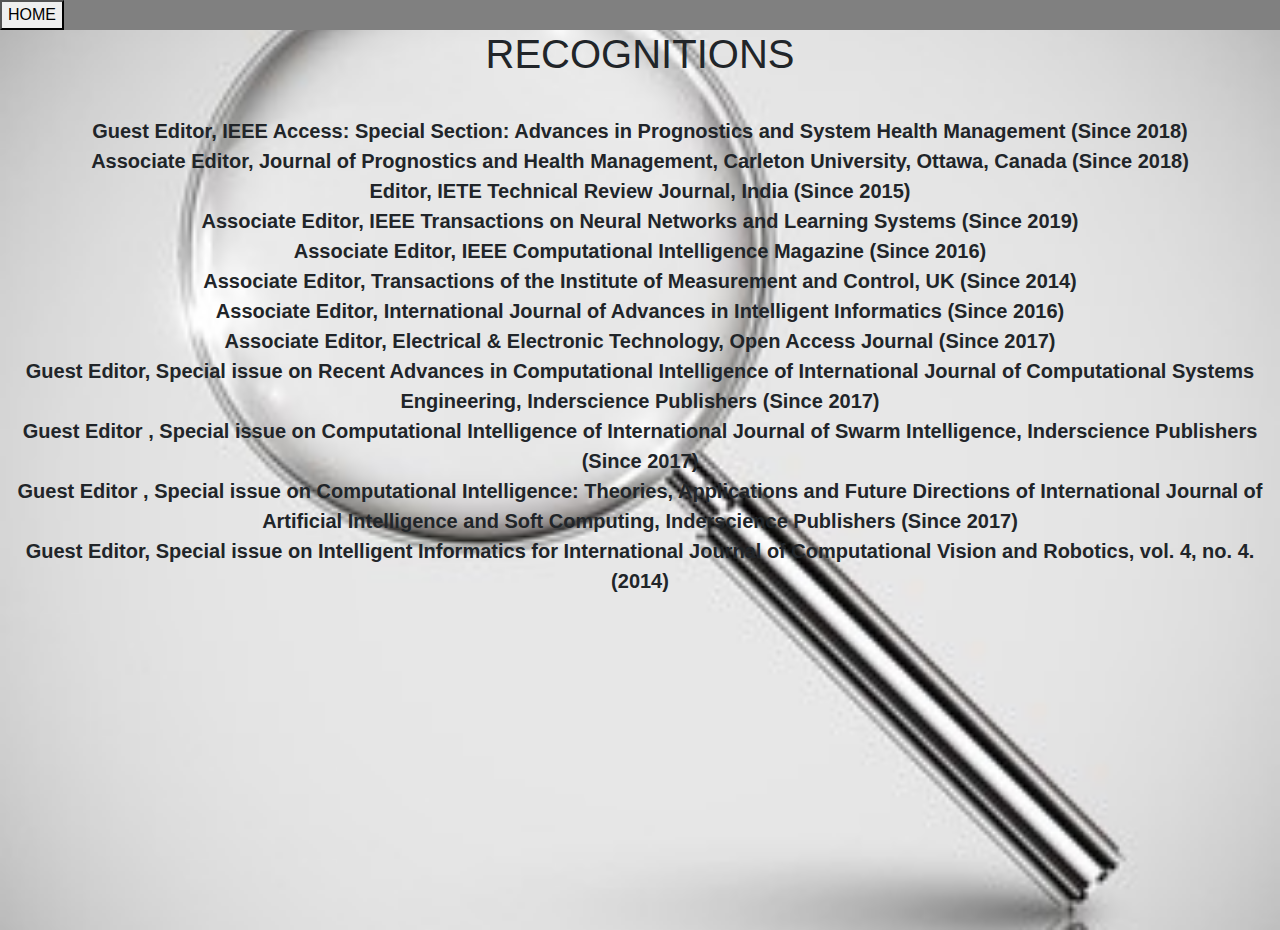
<file: recognitions.html>
<!DOCTYPE html>
<html lang="en" dir="ltr">
  <head>
    <meta charset="utf-8">
    <title></title>

    <link rel="stylesheet" href="style.css" >

    <link rel="stylesheet" href="https://maxcdn.bootstrapcdn.com/bootstrap/4.0.0/css/bootstrap.min.css" integrity="sha384-Gn5384xqQ1aoWXA+058RXPxPg6fy4IWvTNh0E263XmFcJlSAwiGgFAW/dAiS6JXm" crossorigin="anonymous">

  </head>
  <body>
    <div class="bttn">
      <a href="index.html">
      <button height="50px" type="button" name="">HOME</button></a>
      </div>
<div class="recog-back">
<h1 align="center">RECOGNITIONS</h1>
<p align="center">


<br>  Guest Editor, IEEE Access: Special Section: Advances in Prognostics and System Health Management (Since 2018)

<br>  Associate Editor, Journal of Prognostics and Health Management, Carleton University, Ottawa, Canada (Since 2018)
  <br>
  Editor, IETE Technical Review Journal, India (Since 2015)
  <br>
  Associate Editor, IEEE Transactions on Neural Networks and Learning Systems (Since 2019)
  <br>
  Associate Editor, IEEE Computational Intelligence Magazine (Since 2016)
  <br>
  Associate Editor, Transactions of the Institute of Measurement and Control, UK (Since 2014)
  <br>
  Associate Editor, International Journal of Advances in Intelligent Informatics (Since 2016)
  <br>
  Associate Editor, Electrical & Electronic Technology, Open Access Journal (Since 2017)
  <br>
  Guest Editor, Special issue on Recent Advances in Computational Intelligence of International Journal of Computational Systems Engineering, Inderscience Publishers (Since 2017)
  <br>
  Guest Editor , Special issue on Computational Intelligence of International Journal of Swarm Intelligence, Inderscience Publishers (Since 2017)
  <br>
  Guest Editor , Special issue on Computational Intelligence: Theories, Applications and Future Directions of International Journal of Artificial Intelligence and Soft Computing, Inderscience Publishers (Since 2017)
  <br>
  Guest Editor, Special issue on Intelligent Informatics for International Journal of Computational Vision and Robotics, vol. 4, no. 4. (2014)
<br>
  </p>



  </div>




    </body>
    </html>
</file>
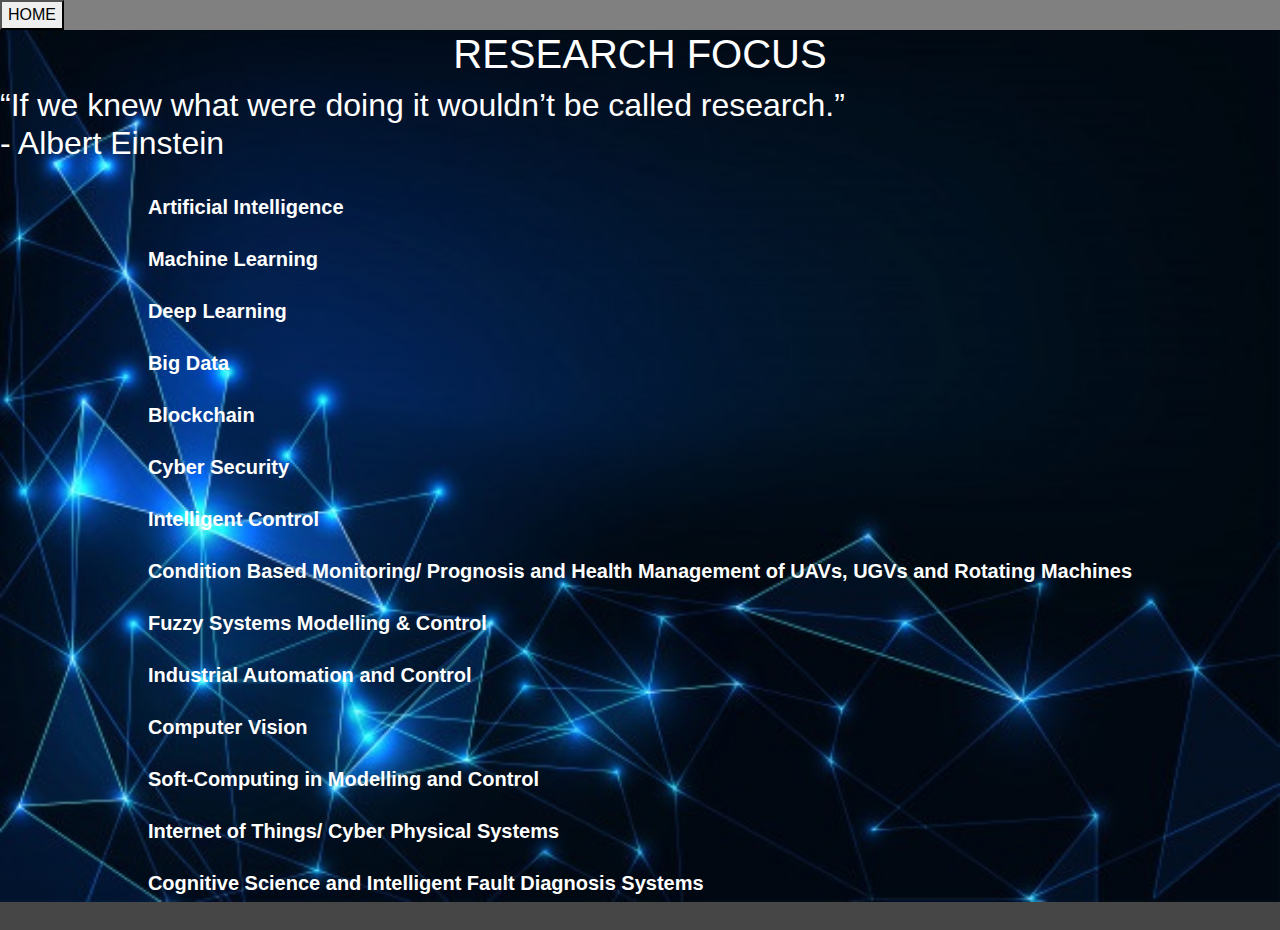
<file: research.html>
<!DOCTYPE html>
<html lang="en" dir="ltr">
  <head>
    <meta charset="utf-8">
    <title></title>

    <link rel="stylesheet" href="style.css" >

    <link rel="stylesheet" href="https://maxcdn.bootstrapcdn.com/bootstrap/4.0.0/css/bootstrap.min.css" integrity="sha384-Gn5384xqQ1aoWXA+058RXPxPg6fy4IWvTNh0E263XmFcJlSAwiGgFAW/dAiS6JXm" crossorigin="anonymous">

  </head>
  <body>
    <div class="bttn">
      <a href="index.html">
      <button height="50px" type="button" name="">HOME</button></a>
      </div>
<div class="research-back">
  <h1 align="center">RESEARCH FOCUS</h1>
  <h2>“If we knew what were doing it wouldn’t be called research.” <br>- Albert Einstein </h2>
<table class="res-tab">
<tr><td>Artificial Intelligence</td>
</tr>
<tr><td>Machine Learning</td>
</tr>
<tr><td>Deep Learning</td>
</tr>
<tr><td>Big Data</td>
</tr>
<tr><td>Blockchain</td>
</tr>
<tr><td>Cyber Security</td>
</tr>
<tr><td>Intelligent Control</td>
</tr>
<tr><td>Condition Based Monitoring/ Prognosis and Health Management of UAVs, UGVs and Rotating Machines</td>
</tr>
<tr><td>Fuzzy Systems Modelling & Control</td>
</tr>
<tr><td>Industrial Automation and Control</td>
</tr>
<tr><td>Computer Vision</td>
</tr>
<tr><td>Soft-Computing in Modelling and Control</td>
</tr>
<tr><td>Internet of Things/ Cyber Physical Systems</td>
</tr>
<tr><td>Cognitive Science and Intelligent Fault Diagnosis Systems</td>
</tr>

</table>



</div>
  </body>
</html>
</file>
<file: style.css>
.over{
  width:100%;
  height:500px;
}
.container{
  position: relative;
background-color: black;
}
.text-box{
  position: absolute;
  bottom: 20px;
  right: 20px;
  background-color: black;
  color: white;
  padding-left: 20px;
  padding-right: 20px;
}
.white-section {
  background-color: #fff;
}
.section-heading {
  font-size: 3rem;
  line-height: 1.5;
}
.card-column {
  padding: 3% 2%;
}
.bio-back{
  position: relative;
  background-image: url(images/02.jpeg);
  /* Background image is centered vertically and horizontally at all times */
    background-position: center center;
    /* Background image doesn't tile */
    background-repeat: no-repeat;
    /* Background image is fixed in the viewport so that it doesn't move when
       the content's height is greater than the image's height */
    background-attachment: fixed;
    /* This is what makes the background image rescale based
       on the container's size */
    background-size: cover;
    /* Set a background color that will be displayed
       while the background image is loading */
    background-color: #464646;
    color: black;
    font-size: 15px;
    font-weight: bolder;
    height:auto;
  }
.exp-back{
  position: relative;
  background-image: url(images/03.jpg);
    background-position: center center;
    background-repeat: no-repeat;
    background-attachment: fixed;
    background-size: cover;
    background-color: #464646;
    height:800px;
}
.exp-tab{
  border-collapse: separate;
border-spacing: 15px;
}
.research-back{
  position: relative;
  background-image: url(images/05.jpg);
    background-position: center center;
    background-repeat: no-repeat;
    background-attachment: fixed;
    background-size: cover;
    background-color: #464646;
    height:900px;
    color: white;
    font-size: 20px;
    font-weight: 900;
}
.res-tab{
  border-collapse: separate;
border-spacing: 20px;
margin-left: auto;
margin-right: auto;

}
.publish-back{
  background-image: url(images/06.jpg);

}
.book-back{
  position: relative;
  background-image: url(images/11.jpg);
    background-position: center center;
    background-repeat: no-repeat;
    background-attachment: fixed;
    background-size: cover;
    background-color: #464646;
    height:auto;
}
.book-tab{
  background-color: white;
}
.award-back{
  position: relative;
  background-image: url(images/12.jpg);
    background-position: center center;
    background-repeat: no-repeat;
    background-attachment: fixed;
    background-size: cover;
    background-color: #464646;
    height:auto;
    color: white;
}
.awd-tab{
font-size: 20px;
  border-collapse: separate;
border-spacing: 10px;
}
.recog-back{
  position: relative;
  background-image: url(images/13.jpg);
    background-position: center center;
    background-repeat: no-repeat;
    background-attachment: fixed;
    background-size: cover;
    background-color: #464646;
    height:900px;
    font-size: 20px;
    font-weight: bold;
}
.idea-back{
  position: relative;
  background-image: url(images/15.jpg);
    background-position: center center;
    background-repeat: no-repeat;
    background-attachment: fixed;
    background-size: cover;
    background-color: #464646;
    height:950px;
    font-size: 20px;
    font-weight: bold;
}
.mail{
  padding-top: 30px;
  
background-color: black;
color: white;

}
.row{
  position: relative;
  background-image: url(images/16.jpg);
    background-position: center center;
    background-repeat: no-repeat;
    background-attachment: fixed;
    background-size: cover;
    background-color: #464646;
    height:auto;
}
.bttn{
  background-color: grey;
width:100%;

}
</file>
